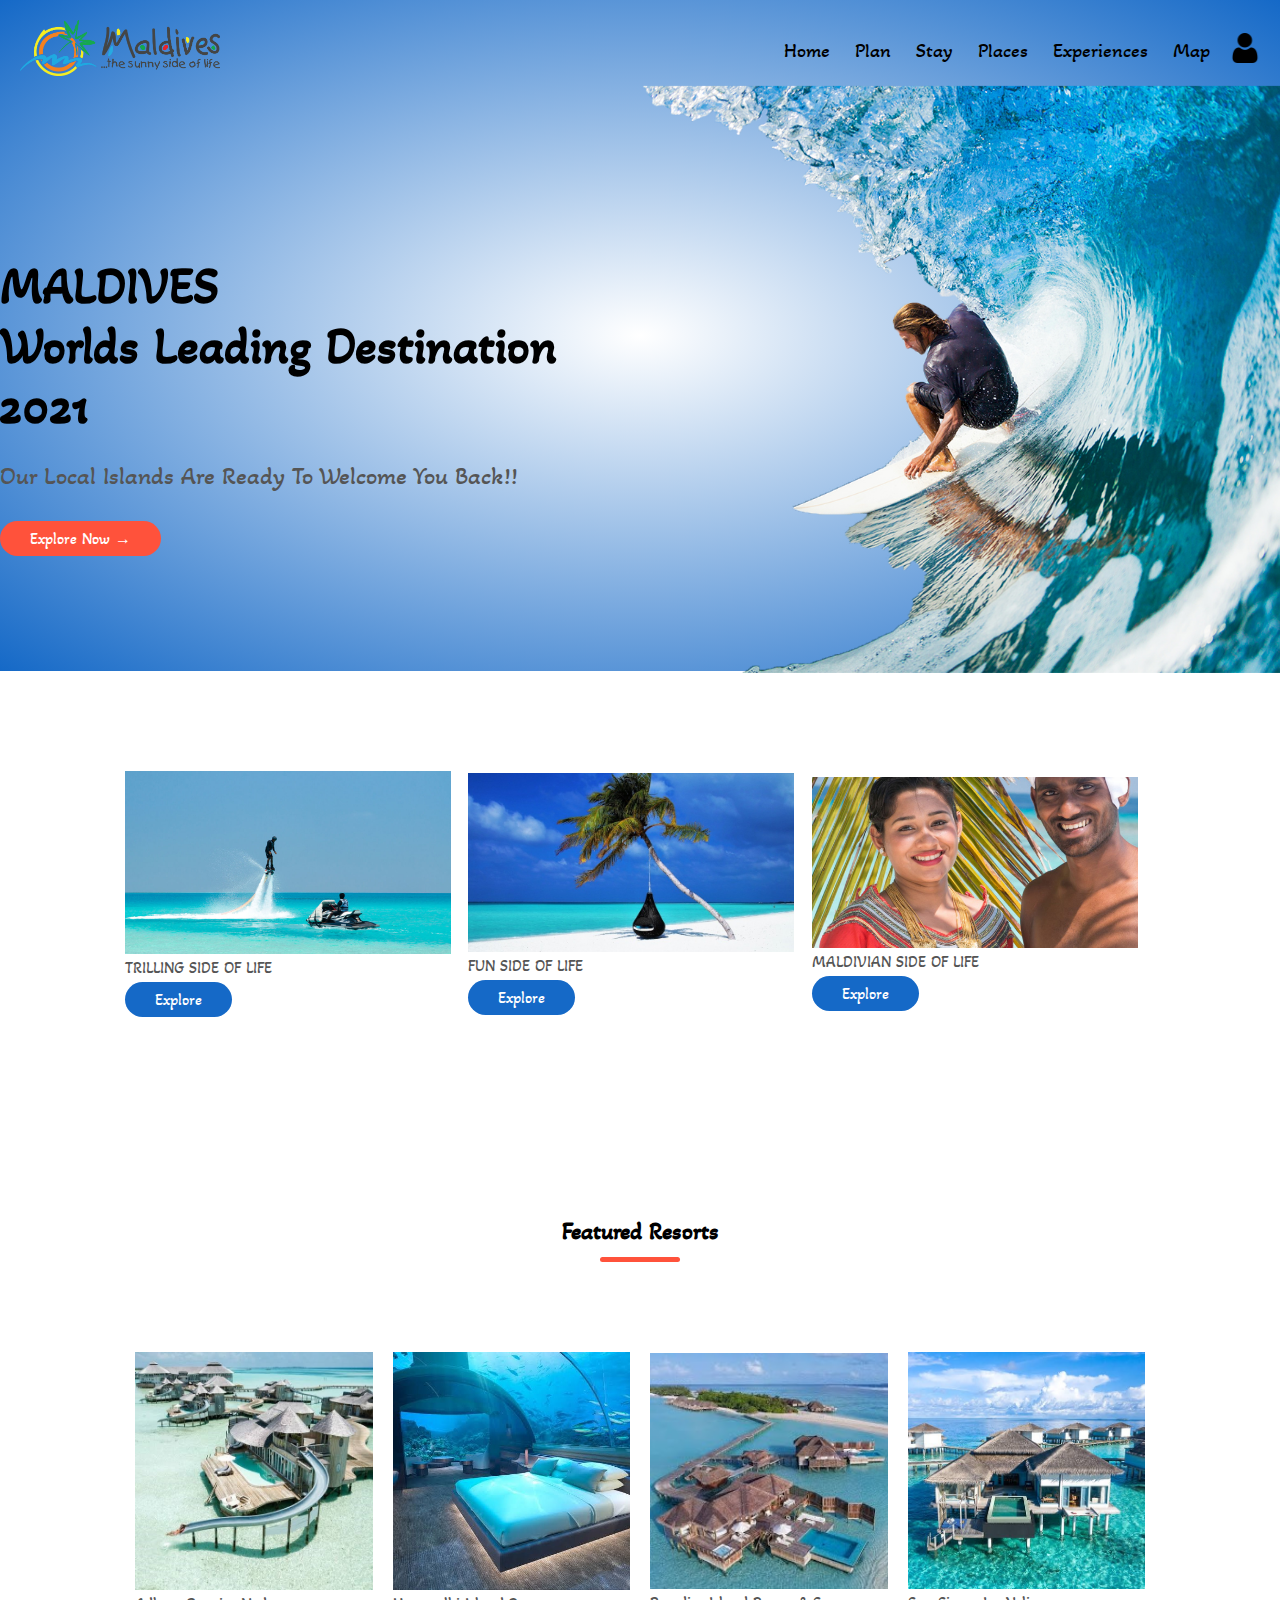
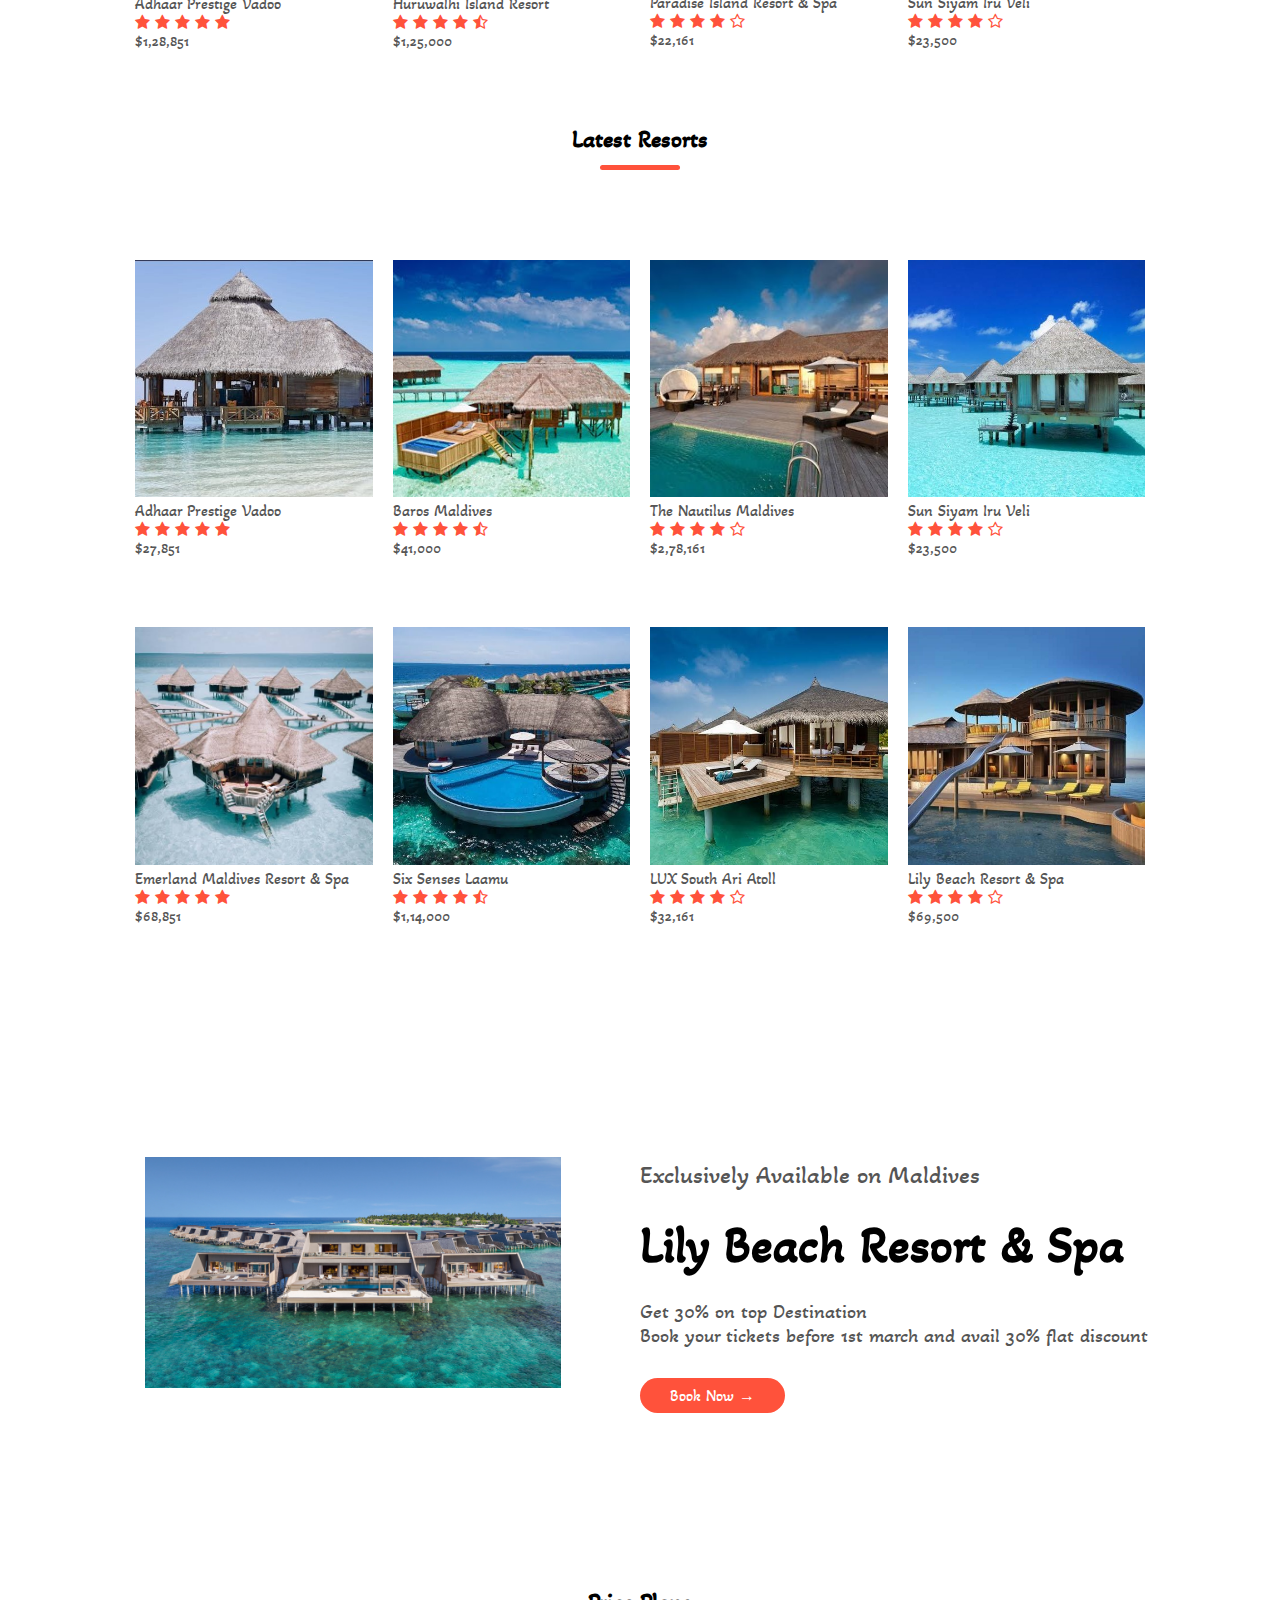
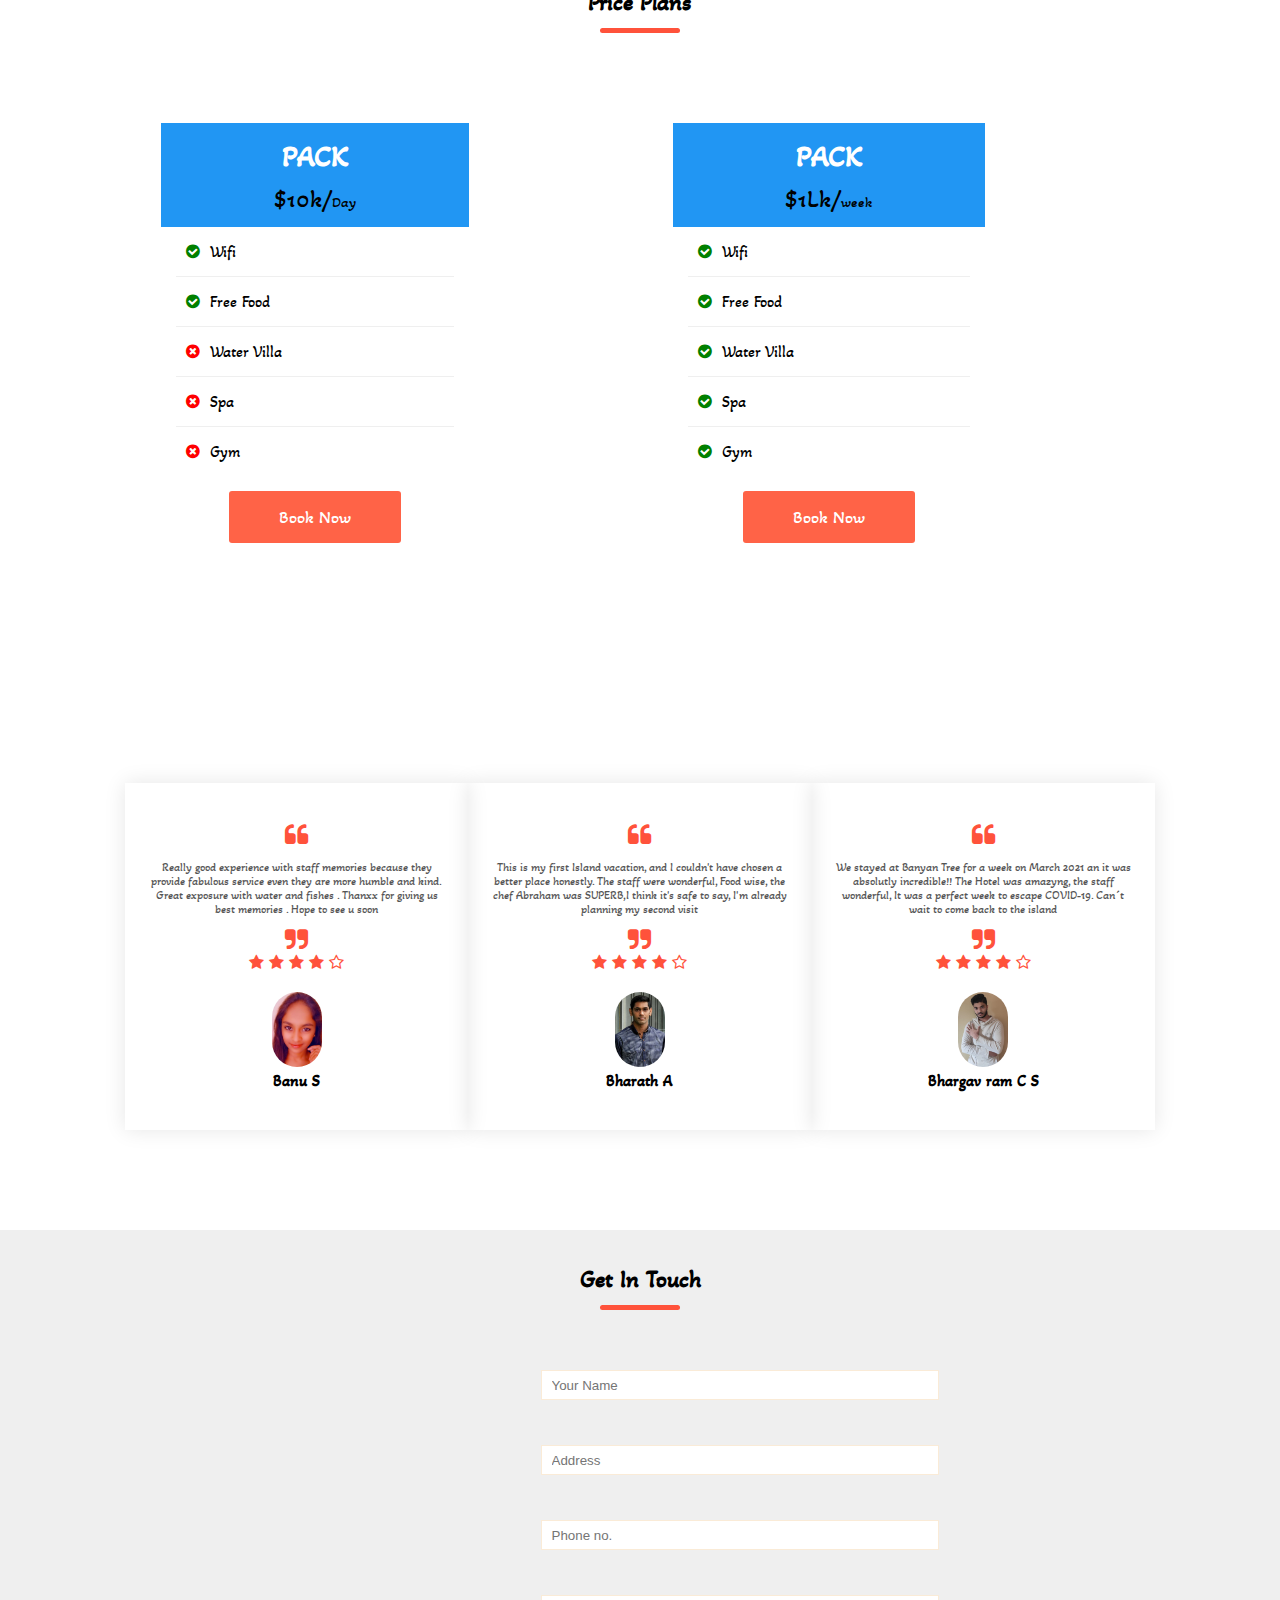
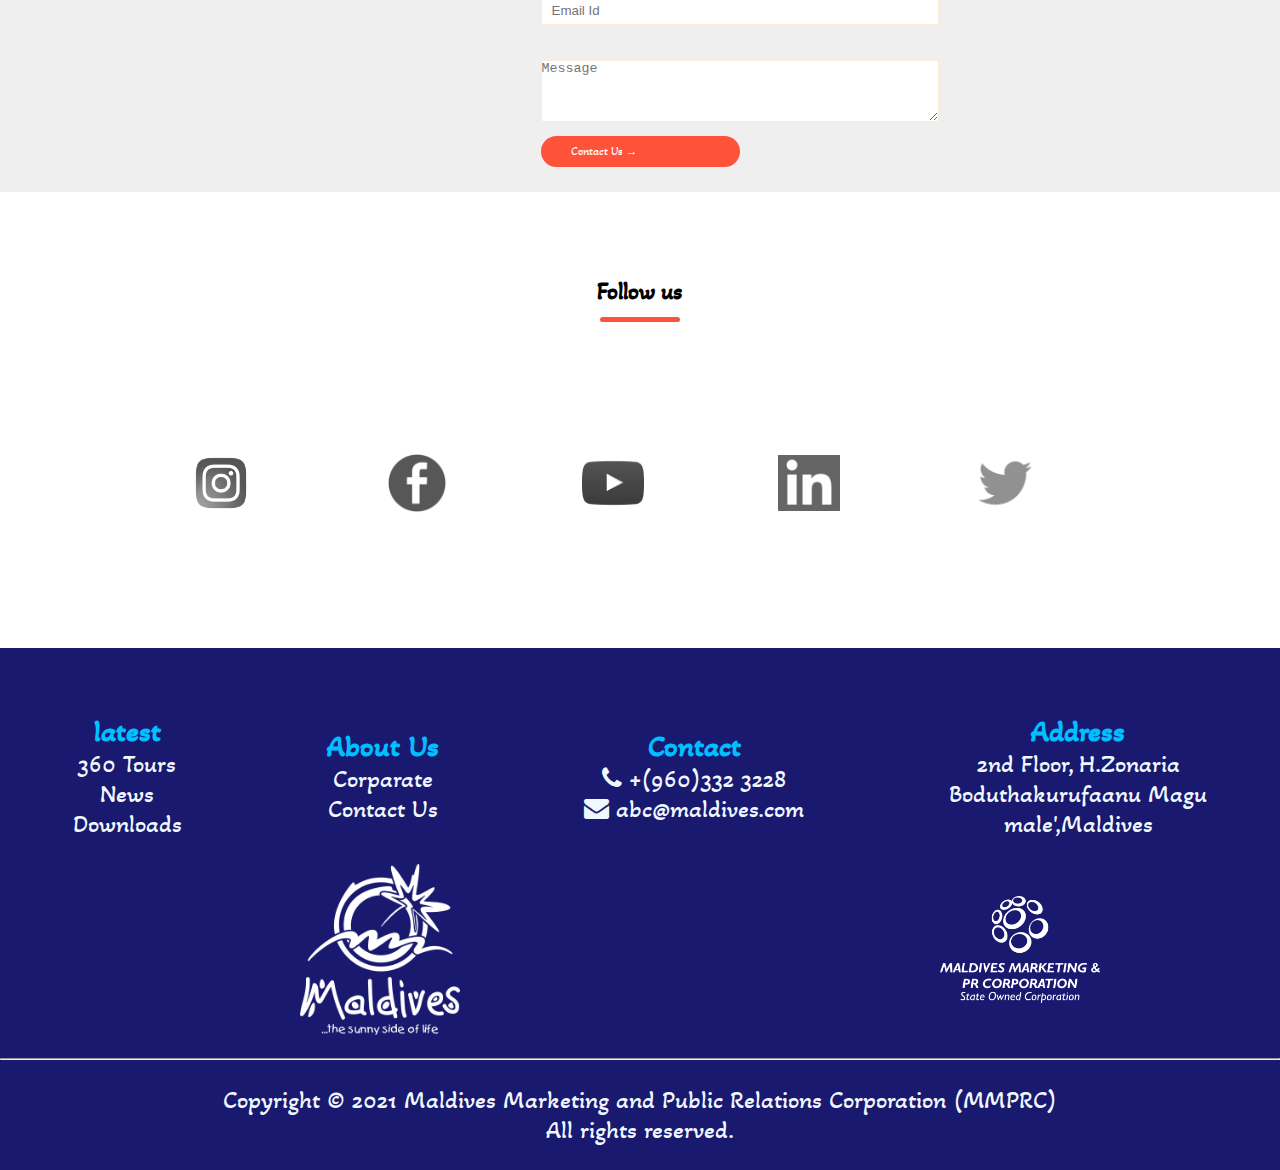
<file: Dynamic_website-main/index.html>
<!DOCTYPE html>
<html lang="en">

<head>
    <meta charset="UTF-8">
    <meta name="viewport" content="width=device-width, initial-scale=1.0">
    <title>Maldives | Web application Project</title>
    <link rel="stylesheet" href="style.css">
    <link rel="preconnect" href="https://fonts.gstatic.com">
    <link href="https://fonts.googleapis.com/css2?family=Akaya+Telivigala&display=swap" rel="stylesheet">
    <link rel="stylesheet" href="https://stackpath.bootstrapcdn.com/font-awesome/4.7.0/css/font-awesome.min.css">
</head>

<body>
    <div class="header">
       <div class="container">
        <div class="navbar">
            <div class="logo">
                    <img src="images/mm.png" width="200px">
                
            </div>
            <nav>
                <ul id="MenuItems">
                    <li><a href="#">Home</a></li>
                    <li><a href="plan.html">Plan</a></li>
                    <li><a href="#">Stay</a></li>
                    <li><a href="#">Places</a></li>
                    <li><a href="#">Experiences</a></li>
                    <li><a href="#">Map</a></li>
                </ul>
            </nav>
                <a href="acc.html"><img src="images/a.png" width="30px" height="30px"></a>
                <img src="images/me.png" class="menu-icon" onclick="menutoggle()">
            </div>
            <div class="row">
                <div class="col-2">
                    <h1>MALDIVES<br>Worlds Leading Destination 2021</h1>
                    <p>Our Local Islands Are Ready To Welcome You Back!!</p>
                    <a class="btn">Explore Now &#8594;</a>
                </div>
                <div class="col-2">
                    <img src="images/nn.png">
                </div>
            </div>
        </div>
    </div>


<!---------- Things do  --------->
    <div class="categories">
        <div class="small-container">
            <div class="row">
                <div class="col-3">
                    <img src="images/l3.jpg">
                    <h4>TRILLING SIDE OF LIFE</h4>
                    <a href="" class="btn">Explore</a>
                </div>
                <div class="col-3">
                    <img src="images/l41.jpg">
                    <h4>FUN SIDE OF LIFE</h4>
                    <a href="" class="btn">Explore</a>
                </div>
                <div class="col-3">
                    <img src="images/l1.jpg">
                    <h4> MALDIVIAN SIDE OF LIFE</h4>
                    <a href="" class="btn">Explore</a>
                </div>
            </div>
        </div>
    </div>
    
<!---------- featured resorts --------->
    <div class="small-container">
        <h2 class="title">Featured Resorts</h2>
        <div class="row">
            <div class="col-4">
                <a href="new1.html"><img src="images/n15.jpeg"></a>
                <h4>Adhaar Prestige Vadoo</h4>
                <div class="rating">
                    <i class="fa fa-star"></i>
                    <i class="fa fa-star"></i>
                    <i class="fa fa-star"></i>
                    <i class="fa fa-star"></i>
                    <i class="fa fa-star"></i>
                </div>
                <p>$1,28,851</p>
            </div>
            <div class="col-4">
                <a href="new.html"><img src="images/n8.jpeg"></a>
                <h4>Huruwalhi Island Resort</h4>
                <div class="rating">
                    <i class="fa fa-star"></i>
                    <i class="fa fa-star"></i>
                    <i class="fa fa-star"></i>
                    <i class="fa fa-star"></i>
                    <i class="fa fa-star-half-o"></i>
                </div>
                <p>$1,25,000</p>
            </div>
            <div class="col-4">
                <img src="images/n4.jpeg">
                <h4>Paradise Island Resort & Spa</h4>
                <div class="rating">
                    <i class="fa fa-star"></i>
                    <i class="fa fa-star"></i>
                    <i class="fa fa-star"></i>
                    <i class="fa fa-star"></i>
                    <i class="fa fa-star-o"></i>
                </div>
                <p>$22,161</p>
            </div>
            <div class="col-4">
                <img src="images/n9.jpeg">
                <h4>Sun Siyam Iru Veli</h4>
                <div class="rating">
                    <i class="fa fa-star"></i>
                    <i class="fa fa-star"></i>
                    <i class="fa fa-star"></i>
                    <i class="fa fa-star"></i>
                    <i class="fa fa-star-o"></i>
                </div>
                <p>$23,500</p>
            </div>
        </div>
        
        
        
        <h2 class="heading">Latest Resorts</h2>
        <div class="row">
            <div class="col-4">
                <img src="images/n1.jpeg">
                <h4>Adhaar Prestige Vadoo</h4>
                <div class="rating">
                    <i class="fa fa-star"></i>
                    <i class="fa fa-star"></i>
                    <i class="fa fa-star"></i>
                    <i class="fa fa-star"></i>
                    <i class="fa fa-star"></i>
                </div>
                <p>$27,851<p>
            </div>
            <div class="col-4">
                <img src="images/n3.jpeg">
                <h4>Baros Maldives</h4>
                <div class="rating">
                    <i class="fa fa-star"></i>
                    <i class="fa fa-star"></i>
                    <i class="fa fa-star"></i>
                    <i class="fa fa-star"></i>
                    <i class="fa fa-star-half-o"></i>
                </div>
                <p>$41,000</p>
            </div>
            <div class="col-4">
                <img src="images/n6.jpeg">
                <h4>The Nautilus Maldives</h4>
                <div class="rating">
                    <i class="fa fa-star"></i>
                    <i class="fa fa-star"></i>
                    <i class="fa fa-star"></i>
                    <i class="fa fa-star"></i>
                    <i class="fa fa-star-o"></i>
                </div>
                <p>$2,78,161</p>
            </div>
            <div class="col-4">
                <img src="images/n10.jpeg">
                <h4>Sun Siyam Iru Veli</h4>
                <div class="rating">
                    <i class="fa fa-star"></i>
                    <i class="fa fa-star"></i>
                    <i class="fa fa-star"></i>
                    <i class="fa fa-star"></i>
                    <i class="fa fa-star-o"></i>
                </div>
                <p>$23,500</p>
            </div>
        </div>
        <div class="row">
            <div class="col-4">
                <img src="images/n11.jpeg">
                <h4>Emerland Maldives Resort & Spa</h4>
                <div class="rating">
                    <i class="fa fa-star"></i>
                    <i class="fa fa-star"></i>
                    <i class="fa fa-star"></i>
                    <i class="fa fa-star"></i>
                    <i class="fa fa-star"></i>
                </div>
                <p>$68,851</p>
            </div>
            <div class="col-4">
                <img src="images/n12.jpeg">
                <h4>Six Senses Laamu</h4>
                <div class="rating">
                    <i class="fa fa-star"></i>
                    <i class="fa fa-star"></i>
                    <i class="fa fa-star"></i>
                    <i class="fa fa-star"></i>
                    <i class="fa fa-star-half-o"></i>
                </div>
                <p>$1,14,000</p>
            </div>
            <div class="col-4">
                <img src="images/n14.jpeg">
                <h4>LUX South Ari Atoll</h4>
                <div class="rating">
                    <i class="fa fa-star"></i>
                    <i class="fa fa-star"></i>
                    <i class="fa fa-star"></i>
                    <i class="fa fa-star"></i>
                    <i class="fa fa-star-o"></i>
                </div>
                <p>$32,161</p>
            </div>
            <div class="col-4">
                <img src="images/n26.jpg">
                <h4>Lily Beach Resort & Spa</h4>
                <div class="rating">
                    <i class="fa fa-star"></i>
                    <i class="fa fa-star"></i>
                    <i class="fa fa-star"></i>
                    <i class="fa fa-star"></i>
                    <i class="fa fa-star-o"></i>
                </div>
                <p>$69,500</p>
            </div>
        </div>
    </div>

    <!---------- offer --------->
    <div class="offer">
        <div class="small-container">
            <div class="row">
                <div class="col-2">
                    <img src="images/n22.jpg" class="offer-img">
                </div>
                <div class="col-2">
                    <p>Exclusively Available on Maldives</p>
                    <h1>Lily Beach Resort & Spa </h1>
                    <small>Get 30% on top Destination <br> Book your tickets before 1st march and avail 30% flat discount</small>
                    <a href="" class="btn">Book Now &#8594;</a>
                </div>
            </div>
        </div>
    </div>


    <!----------Price Plan---------->
    <div class="small-container">
        <h2 class="price">Price Plans</h2>
        <section id="price">
            <div class="row">
                <div class="col-md-3">
                    <div class="single-price">
                        <div class="price-head">
                            <h2>Pack</h2>
                            <p>$10k/<span>Day</span></p>
                        </div>
                        <div class="price-content">
                            <ul>
                                <li><i class="fa fa-check-circle"></i>Wifi</li>
                                <li><i class="fa fa-check-circle"></i>Free Food</li>
                                <li><i class="fa fa-times-circle"></i>Water Villa</li>
                                <li><i class="fa fa-times-circle"></i>Spa</li>
                                <li><i class="fa fa-times-circle"></i>Gym</li>
                            </ul>
                        </div>
                        <div class="price-button">
                            <a class="buy-btn" href='#'>Book Now</a>
                        </div>
                    </div>
                </div>
                <div class="col-md-3">
                    <div class="single-price">
                        <div class="price-head">
                            <h2>Pack</h2>
                            <p>$1Lk/<span>week</span></p>
                        </div>
                        <div class="price-content">
                            <ul>
                                <li><i class="fa fa-check-circle"></i>Wifi</li>
                                <li><i class="fa fa-check-circle"></i>Free Food</li>
                                <li><i class="fa fa-check-circle"></i>Water Villa</li>
                                <li><i class="fa fa-check-circle"></i>Spa</li>
                                <li><i class="fa fa-check-circle"></i>Gym</li>
                            </ul>
                        </div>
                        <div class="price-button">
                            <a class="buy-btn" href='#'>Book Now</a>
                        </div>
                    </div>
                </div>
            </div>
        </section>
    </div>

    <!----------Testimonials------------>
    <div class="testinomial">
        <div class="small-container">
            <div class="row">
                <div class="col-3">
                   <i class="fa fa-quote-left"></i>
                    <p>Really good experience with staff memories because they provide fabulous service even they are more humble and kind. Great exposure with water and fishes . Thanxx for giving us best memories . Hope to see u soon</p>
                    <i class="fa fa-quote-right"></i>
                    <div class="rating">
                        <i class="fa fa-star"></i>
                        <i class="fa fa-star"></i>
                        <i class="fa fa-star"></i>
                        <i class="fa fa-star"></i>
                        <i class="fa fa-star-o"></i>
                    </div>
                    <img src="images/w1.jpeg">
                    <h3>Banu S</h3>
                </div>
                    <div class="col-3">
                   <i class="fa fa-quote-left"></i>
                    <p>This is my first Island vacation, and I couldn't have chosen a better place honestly. The staff were wonderful, Food wise, the chef Abraham was SUPERB,I think it's safe to say, I'm already planning my second visit</p>
                    <i class="fa fa-quote-right"></i>
                    <div class="rating">
                        <i class="fa fa-star"></i>
                        <i class="fa fa-star"></i>
                        <i class="fa fa-star"></i>
                        <i class="fa fa-star"></i>
                        <i class="fa fa-star-o"></i>
                    </div>
                    <img src="images/w2.jpeg">
                    <h3>Bharath A</h3>
                </div>
                    <div class="col-3">
                   <i class="fa fa-quote-left"></i>
                    <p>We stayed at Banyan Tree for a week on March 2021 an it was absolutly incredible!! The Hotel was amazyng, the staff wonderful, It was a perfect week to escape COVID-19. Can´t wait to come back to the island</p>
                    <i class="fa fa-quote-right"></i>
                    <div class="rating">
                        <i class="fa fa-star"></i>
                        <i class="fa fa-star"></i>
                        <i class="fa fa-star"></i>
                        <i class="fa fa-star"></i>
                        <i class="fa fa-star-o"></i>
                    </div>
                    <img src="images/w3.jpeg">
                    <h3>Bhargav ram C S</h3>
                </div>
            </div> 
        </div>
    </div>
    
<!------- Get in touch ------->
<section id="contact">
    <div class="continer">
    <h2 class="new">Get In Touch</h2>
    <div class="row">
        <div class="col-md-6">
        <form class="contact-form">
            <div class="form-group">
                <input type="text" class="form-control" placeholder="Your Name">
            </div>
             <div class="form-group">
                <input type="text" class="form-control" placeholder="Address">
            </div>
             <div class="form-group">
                <input type="number" class="form-control" placeholder="Phone no.">
            </div>
            <div class="form-group">
                <input type="email" class="form-control" placeholder="Email Id">
            </div>
             <div class="form-group">
                <textarea class="form-control" rows="4" placeholder="Message"></textarea>
            </div>
            <a href="" class="btn">Contact Us &#8594;</a>
            </form> 
        </div>
    </div>
    </div>
</section>

<!-----------Follow us on--------->
<div class="small-container">
        <h2 class="price">Follow us</h2>
<div class="Followon">
    <div class="small-container">
        <div class="row">
            <div class="col-5">
                <img src="images/i.png">
            </div>
            <div class="col-5">
                <img src="images/f.png">
            </div>
            <div class="col-5">
                <img src="images/y1.jpeg">
            </div>
            <div class="col-5">
                <img src="images/l.png">
            </div>
            <div class="col-5">
                <img src="images/t.png">
            </div>
        </div>
    </div>
</div>
</div>
<!--------- footer--------->
<div class="footer">
    <div class="container">
        <div class="row">
            <div class="footer-col-1">
                <h3>latest</h3>
                <p>360 Tours<br>News<br>Downloads</p>
            </div>
            <div class="footer-col-2">
                <h3>About Us</h3>
                <p>Corparate<br>Contact Us</p>
            </div>
            <div class="footer-col-3">
                <h3>Contact</h3>
                <p><i class="fa fa-phone" aria-hidden="true"></i> +(960)332 3228<br><i class="fa fa-envelope" aria-hidden="true"></i>        abc@maldives.com</p>
            </div>
            <div class="footer-col-4">
                <h3>Address</h3>
                <p>2nd Floor, H.Zonaria <br> Boduthakurufaanu Magu <br> male',Maldives</p>
            </div>
            <div class="row">
                <div class="col-2">
                    <img src="images/f1.png">
                </div>
                 <div class="col-2">
                    <img src="images/f2.png">
                </div>
            </div>
        </div>
        <hr>
        <p class="copywright">Copyright © 2021 Maldives Marketing and Public Relations Corporation (MMPRC) <br> All rights reserved.</p>
    </div>
</div>

<!---------js for toggle menu------>
<script>
    var MenuItems = document.getElementById("MenuItems");
    
    MenuItems.style.maxHeight = "0px";
        
        function menutoggle(){
            if(MenuItems.style.maxHeight == "0px")
                {
                    MenuItems.style.maxHeight = "200px";
                }
            else
                {
                    MenuItems.style.maxHeight = "0px";
                }
        }
    
</script>
</body>
</html>
</file>
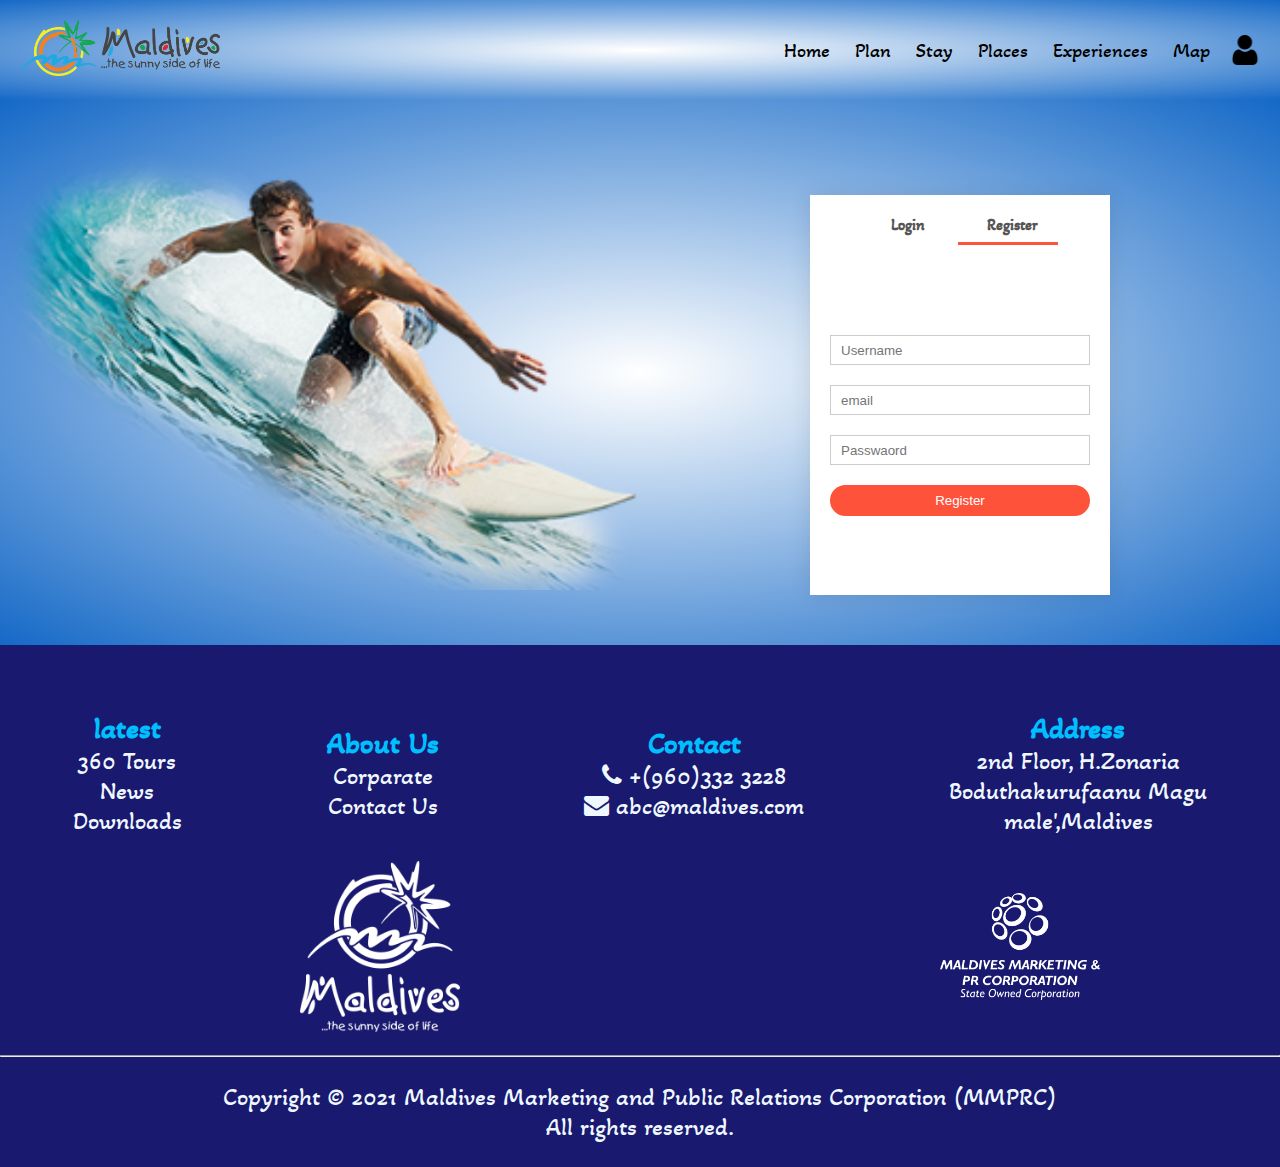
<file: Dynamic_website-main/acc.html>
<!DOCTYPE html>
<html lang="en">

<head>
    <meta charset="UTF-8">
    <meta name="viewport" content="width=device-width, initial-scale=1.0">
    <title>Maldives | Web application Project</title>
    <link rel="stylesheet" href="style.css">
    <link rel="preconnect" href="https://fonts.gstatic.com">
    <link href="https://fonts.googleapis.com/css2?family=Akaya+Telivigala&display=swap" rel="stylesheet">
    <link rel="stylesheet" href="https://stackpath.bootstrapcdn.com/font-awesome/4.7.0/css/font-awesome.min.css">
</head>

<body>
      <div class="header">
       <div class="container">
        <div class="navbar">
            <div class="logo">
                    <img src="images/mm.png" width="200px">
                
            </div>
            <nav>
                <ul id="MenuItems">
                    <li><a href="index.html">Home</a></li>
                    <li><a href="plan.html">Plan</a></li>
                    <li><a href="#">Stay</a></li>
                    <li><a href="#">Places</a></li>
                    <li><a href="#">Experiences</a></li>
                    <li><a href="#">Map</a></li>
                </ul>
            </nav>
                <img src="images/a.png" width="30px" height="30px">
                <img src="images/me.png" class="menu-icon" onclick="menutoggle()">
            </div>
        </div>
    </div>

<!--------- account-page --------->
<div class="account-page">
    <div class="container">
        <div class="row">
            <div class="col-2">
                <img src="images/n.png" width="100%">
            </div>
            
               <div class="col-2">
                <div class="form-container">
                    <div class="form-btn">
                        <span onclick="login()">Login</span>
                        <span onclick="register()">Register</span>
                        <hr id="Indicator">
                    </div>
                    
                    <form id="LoginForm">
                        <input type="text" placeholder="Username">
                        <input type="Password" placeholder="Passwaord">
                        <button type="submit" class="btn">Login</button>
                        <a href="index.html">Forgot Password</a>
                    </form>
                    
                    <form id="RegForm">
                        <input type="text" placeholder="Username">
                        <input type="email" placeholder="email">
                        <input type="Password" placeholder="Passwaord">
                        <button type="submit" class="btn">Register</button>
                    </form>
                </div>
            </div>
        </div>
    </div>
</div>




<!--------- footer--------->
<div class="footer">
    <div class="container">
        <div class="row">
            <div class="footer-col-1">
                <h3>latest</h3>
                <p>360 Tours<br>News<br>Downloads</p>
            </div>
            <div class="footer-col-2">
                <h3>About Us</h3>
                <p>Corparate<br>Contact Us</p>
            </div>
            <div class="footer-col-3">
                <h3>Contact</h3>
                <p><i class="fa fa-phone" aria-hidden="true"></i> +(960)332 3228<br><i class="fa fa-envelope" aria-hidden="true"></i>        abc@maldives.com</p>
            </div>
            <div class="footer-col-4">
                <h3>Address</h3>
                <p>2nd Floor, H.Zonaria <br> Boduthakurufaanu Magu <br> male',Maldives</p>
            </div>
            <div class="row">
                <div class="col-2">
                    <img src="images/f1.png">
                </div>
                 <div class="col-2">
                    <img src="images/f2.png">
                </div>
            </div>
        </div>
        <hr>
        <p class="copywright">Copyright © 2021 Maldives Marketing and Public Relations Corporation (MMPRC) <br> All rights reserved.</p>
    </div>
</div>

<!---------js for toggle menu------>
<script>
    var MenuItems = document.getElementById("MenuItems");
    
    MenuItems.style.maxHeight = "0px";
        
        function menutoggle(){
            if(MenuItems.style.maxHeight == "0px")
                {
                    MenuItems.style.maxHeight = "200px";
                }
            else
                {
                    MenuItems.style.maxHeight = "0px";
                }
        }
    
</script>

<!---------js for toggle form------>
<script>
    
    var LoginForm = document.getElementById("LoginForm");
    var RegForm = document.getElementById("RegForm");
    var Indicator = document.getElementById("Indicator");
    
            function register(){
                
                RegForm.style.transform = "translateX(0px)";
                LoginForm.style.transform = "translateX(0px)";
                Indicator.style.transform = "translateX(100px)";
            }
    
            function login(){
                
                RegForm.style.transform = "translateX(300px)";
                LoginForm.style.transform = "translateX(300px)";
                Indicator.style.transform = "translateX(0px)";
            }
    
    
    
    </script>



</body>
</html>
</file>
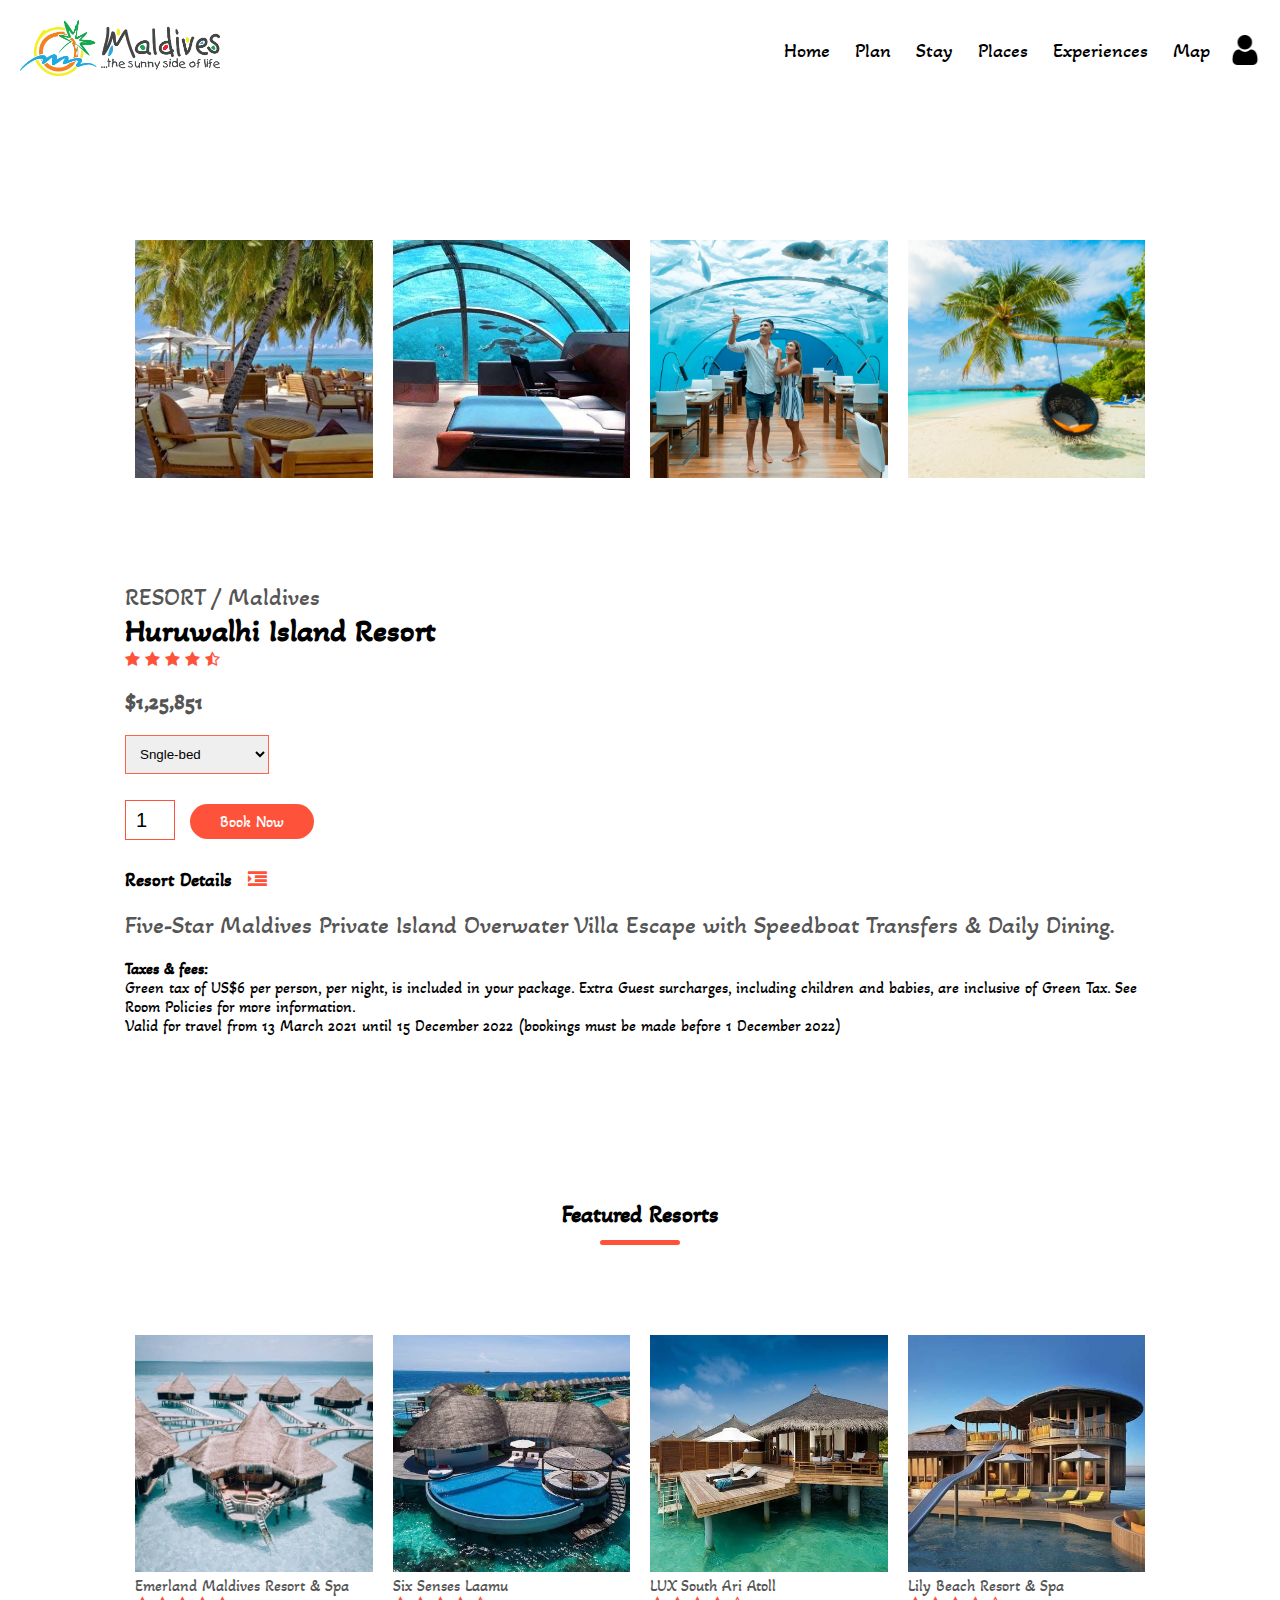
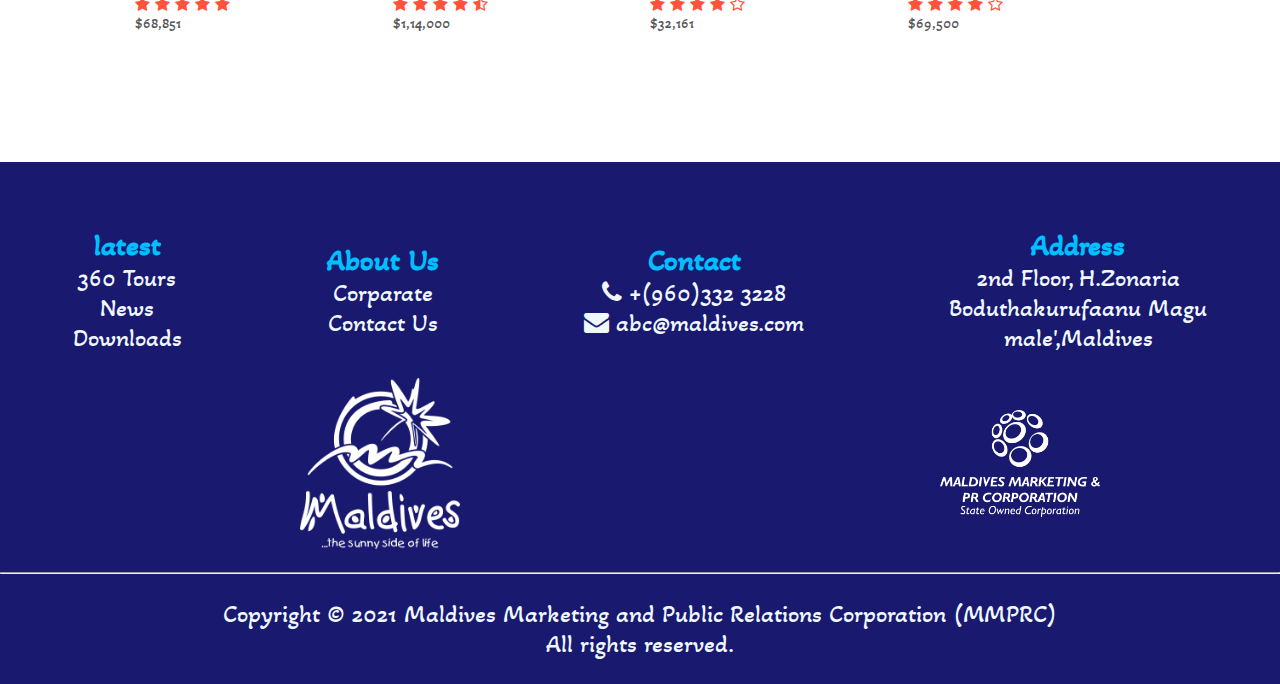
<file: Dynamic_website-main/new.html>
<!DOCTYPE html>
<html lang="en">

<head>
    <meta charset="UTF-8">
    <meta name="viewport" content="width=device-width, initial-scale=1.0">
    <title>Maldives | Web application Project</title>
    <link rel="stylesheet" href="style.css">
    <link rel="preconnect" href="https://fonts.gstatic.com">
    <link href="https://fonts.googleapis.com/css2?family=Akaya+Telivigala&display=swap" rel="stylesheet">
    <link rel="stylesheet" href="https://stackpath.bootstrapcdn.com/font-awesome/4.7.0/css/font-awesome.min.css">
</head>

<body>
       <div class="container">
        <div class="navbar">
            <div class="logo">
                    <img src="images/mm.png" width="200px">
                
            </div>
            <nav>
                <ul id="MenuItems">
                    <li><a href="index.html">Home</a></li>
                    <li><a href="plan.html">Plan</a></li>
                    <li><a href="#">Stay</a></li>
                    <li><a href="#">Places</a></li>
                    <li><a href="#">Experiences</a></li>
                    <li><a href="#">Map</a></li>
                </ul>
            </nav>
                <img src="images/a.png" width="30px" height="30px">
                <img src="images/me.png" class="menu-icon" onclick="menutoggle()">
            </div>
        </div>

 <!-----------Single product page--------->
  <div class="small-container single-product">
      <div class="row">
         <div class="col-4">
                <img src="images/n5.jpeg">
            </div>
            <div class="col-4">
                <img src="images/n13.jpeg">
            </div>
            <div class="col-4">
                <img src="images/n16.jpg">
            </div>
            <div class="col-4">
                <img src="images/h1.jpg">
            </div>
              
        </div>
          <div class="col-2"></div>
          <p>RESORT / Maldives</p>
          <h1>Huruwalhi Island Resort</h1>
          <div class="rating">
                    <i class="fa fa-star"></i>
                    <i class="fa fa-star"></i>
                    <i class="fa fa-star"></i>
                    <i class="fa fa-star"></i>
                    <i class="fa fa-star-half-o"></i>
                </div>
          <h4>$1,25,851</h4>
          <select>
              <option>Sngle-bed</option>
              <option>Double-bed</option>
              <option>Mini suit</option>
              <option>Suit</option>
              <option>President suit</option>
              <option>Connecting room</option>
          </select>
          <input type="number" value="1">
          <a href="" class="btn">Book Now</a>
          <h3>Resort Details <i class="fa fa-indent"></i></h3>
          <br>
          <p>Five-Star Maldives Private Island Overwater Villa Escape with Speedboat Transfers & Daily Dining.</p> <br> <strong>Taxes & fees:</strong>
          <br>
          Green tax of US$6 per person, per night, is included in your package. Extra Guest surcharges, including children and babies, are inclusive of Green Tax. See Room Policies for more information.
          <br>
          Valid for travel from 13 March 2021 until 15 December 2022 (bookings must be made before 1 December 2022)
      </div>
      
      
     <div class="small-container">
       <h2 class="title">Featured Resorts</h2>
        <div class="row">
            <div class="col-4">
                <img src="images/n11.jpeg">
                <h4>Emerland Maldives Resort & Spa</h4>
                <div class="rating">
                    <i class="fa fa-star"></i>
                    <i class="fa fa-star"></i>
                    <i class="fa fa-star"></i>
                    <i class="fa fa-star"></i>
                    <i class="fa fa-star"></i>
                </div>
                <p>$68,851</p>
            </div>
            <div class="col-4">
                <img src="images/n12.jpeg">
                <h4>Six Senses Laamu</h4>
                <div class="rating">
                    <i class="fa fa-star"></i>
                    <i class="fa fa-star"></i>
                    <i class="fa fa-star"></i>
                    <i class="fa fa-star"></i>
                    <i class="fa fa-star-half-o"></i>
                </div>
                <p>$1,14,000</p>
            </div>
            <div class="col-4">
                <img src="images/n14.jpeg">
                <h4>LUX South Ari Atoll</h4>
                <div class="rating">
                    <i class="fa fa-star"></i>
                    <i class="fa fa-star"></i>
                    <i class="fa fa-star"></i>
                    <i class="fa fa-star"></i>
                    <i class="fa fa-star-o"></i>
                </div>
                <p>$32,161</p>
            </div>
            <div class="col-4">
                <img src="images/n26.jpg">
                <h4>Lily Beach Resort & Spa</h4>
                <div class="rating">
                    <i class="fa fa-star"></i>
                    <i class="fa fa-star"></i>
                    <i class="fa fa-star"></i>
                    <i class="fa fa-star"></i>
                    <i class="fa fa-star-o"></i>
                </div>
                <p>$69,500</p>
            </div>
        </div>
    </div>
    
<!--------- footer--------->
<div class="footer">
    <div class="container">
        <div class="row">
            <div class="footer-col-1">
                <h3>latest</h3>
                <p>360 Tours<br>News<br>Downloads</p>
            </div>
            <div class="footer-col-2">
                <h3>About Us</h3>
                <p>Corparate<br>Contact Us</p>
            </div>
            <div class="footer-col-3">
                <h3>Contact</h3>
                <p><i class="fa fa-phone" aria-hidden="true"></i> +(960)332 3228<br><i class="fa fa-envelope" aria-hidden="true"></i>        abc@maldives.com</p>
            </div>
            <div class="footer-col-4">
                <h3>Address</h3>
                <p>2nd Floor, H.Zonaria <br> Boduthakurufaanu Magu <br> male',Maldives</p>
            </div>
            <div class="row">
                <div class="col-2">
                    <img src="images/f1.png">
                </div>
                 <div class="col-2">
                    <img src="images/f2.png">
                </div>
            </div>
        </div>
        <hr>
        <p class="copywright">Copyright © 2021 Maldives Marketing and Public Relations Corporation (MMPRC) <br> All rights reserved.</p>
    </div>
</div>

<!---------js for toggle menu------>
<script>
    var MenuItems = document.getElementById("MenuItems");
    
    MenuItems.style.maxHeight = "0px";
        
        function menutoggle(){
            if(MenuItems.style.maxHeight == "0px")
                {
                    MenuItems.style.maxHeight = "200px";
                }
            else
                {
                    MenuItems.style.maxHeight = "0px";
                }
        }
    
</script>



</body>
</html>
</file>
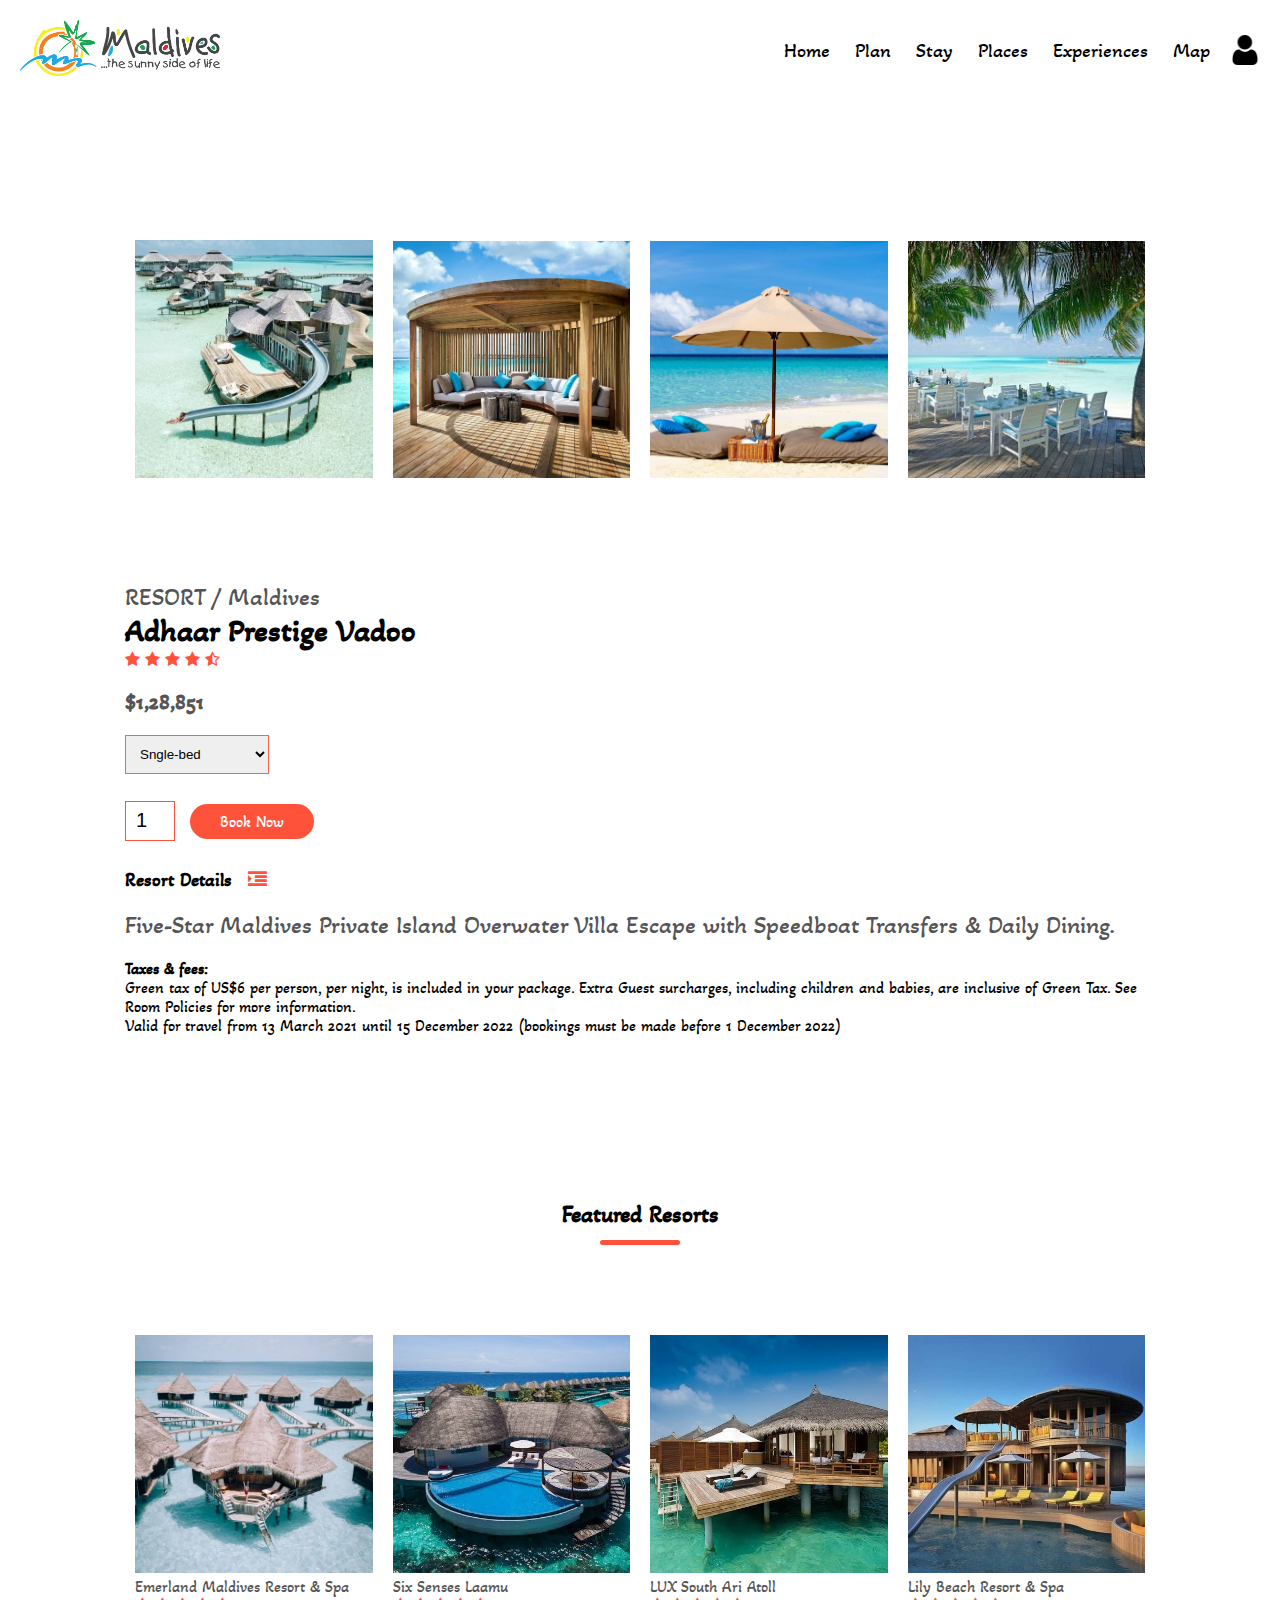
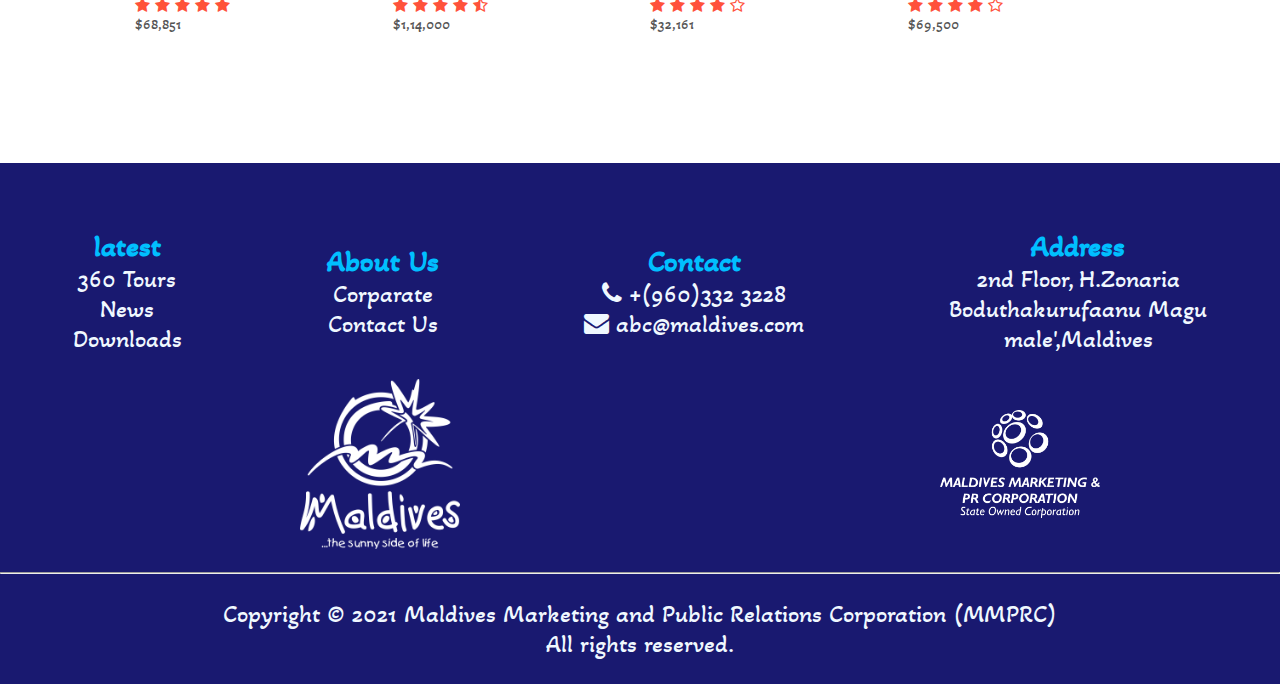
<file: Dynamic_website-main/new1.html>
<!DOCTYPE html>
<html lang="en">

<head>
    <meta charset="UTF-8">
    <meta name="viewport" content="width=device-width, initial-scale=1.0">
    <title>Maldives | Web application Project</title>
    <link rel="stylesheet" href="style.css">
    <link rel="preconnect" href="https://fonts.gstatic.com">
    <link href="https://fonts.googleapis.com/css2?family=Akaya+Telivigala&display=swap" rel="stylesheet">
    <link rel="stylesheet" href="https://stackpath.bootstrapcdn.com/font-awesome/4.7.0/css/font-awesome.min.css">
</head>

<body>
       <div class="container">
        <div class="navbar">
            <div class="logo">
                    <img src="images/mm.png" width="200px">
                
            </div>
            <nav>
                <ul id="MenuItems">
                    <li><a href="index.html">Home</a></li>
                    <li><a href="plan.html">Plan</a></li>
                    <li><a href="#">Stay</a></li>
                    <li><a href="#">Places</a></li>
                    <li><a href="#">Experiences</a></li>
                    <li><a href="#">Map</a></li>
                </ul>
            </nav>
                <img src="images/a.png" width="30px" height="30px">
                <img src="images/me.png" class="menu-icon" onclick="menutoggle()">
            </div>
        </div>

 <!-----------Single product page--------->
  <div class="small-container single-product">
      <div class="row">
         <div class="col-4">
                <img src="images/n15.jpeg">
            </div>
            <div class="col-4">
                <img src="images/1.jpg">
            </div>
            <div class="col-4">
                <img src="images/20.jpg">
            </div>
            <div class="col-4">
                <img src="images/n2.jpeg">
            </div>
              
        </div>
          <div class="col-2"></div>
          <p>RESORT / Maldives</p>
          <h1>Adhaar Prestige Vadoo</h1>
           <div class="rating">
                    <i class="fa fa-star"></i>
                    <i class="fa fa-star"></i>
                    <i class="fa fa-star"></i>
                    <i class="fa fa-star"></i>
                    <i class="fa fa-star-half-o"></i>
                </div>
          <h4>$1,28,851</h4>
          <select>
              <option>Sngle-bed</option>
              <option>Double-bed</option>
              <option>Mini suit</option>
              <option>Suit</option>
              <option>President suit</option>
              <option>Connecting room</option>
          </select>
          <input type="number" value="1">
          <a href="" class="btn">Book Now</a>
          <h3>Resort Details <i class="fa fa-indent"></i></h3>
          <br>
          <p>Five-Star Maldives Private Island Overwater Villa Escape with Speedboat Transfers & Daily Dining.</p> <br> <strong>Taxes & fees:</strong>
          <br>
          Green tax of US$6 per person, per night, is included in your package. Extra Guest surcharges, including children and babies, are inclusive of Green Tax. See Room Policies for more information.
          <br>
          Valid for travel from 13 March 2021 until 15 December 2022 (bookings must be made before 1 December 2022)
      </div>
      
      
     <div class="small-container">
       <h2 class="title">Featured Resorts</h2>
        <div class="row">
            <div class="col-4">
                <img src="images/n11.jpeg">
                <h4>Emerland Maldives Resort & Spa</h4>
                <div class="rating">
                    <i class="fa fa-star"></i>
                    <i class="fa fa-star"></i>
                    <i class="fa fa-star"></i>
                    <i class="fa fa-star"></i>
                    <i class="fa fa-star"></i>
                </div>
                <p>$68,851</p>
            </div>
            <div class="col-4">
                <img src="images/n12.jpeg">
                <h4>Six Senses Laamu</h4>
                <div class="rating">
                    <i class="fa fa-star"></i>
                    <i class="fa fa-star"></i>
                    <i class="fa fa-star"></i>
                    <i class="fa fa-star"></i>
                    <i class="fa fa-star-half-o"></i>
                </div>
                <p>$1,14,000</p>
            </div>
            <div class="col-4">
                <img src="images/n14.jpeg">
                <h4>LUX South Ari Atoll</h4>
                <div class="rating">
                    <i class="fa fa-star"></i>
                    <i class="fa fa-star"></i>
                    <i class="fa fa-star"></i>
                    <i class="fa fa-star"></i>
                    <i class="fa fa-star-o"></i>
                </div>
                <p>$32,161</p>
            </div>
            <div class="col-4">
                <img src="images/n26.jpg">
                <h4>Lily Beach Resort & Spa</h4>
                <div class="rating">
                    <i class="fa fa-star"></i>
                    <i class="fa fa-star"></i>
                    <i class="fa fa-star"></i>
                    <i class="fa fa-star"></i>
                    <i class="fa fa-star-o"></i>
                </div>
                <p>$69,500</p>
            </div>
        </div>
    </div>
    
<!--------- footer--------->
<div class="footer">
    <div class="container">
        <div class="row">
            <div class="footer-col-1">
                <h3>latest</h3>
                <p>360 Tours<br>News<br>Downloads</p>
            </div>
            <div class="footer-col-2">
                <h3>About Us</h3>
                <p>Corparate<br>Contact Us</p>
            </div>
            <div class="footer-col-3">
                <h3>Contact</h3>
                <p><i class="fa fa-phone" aria-hidden="true"></i> +(960)332 3228<br><i class="fa fa-envelope" aria-hidden="true"></i>        abc@maldives.com</p>
            </div>
            <div class="footer-col-4">
                <h3>Address</h3>
                <p>2nd Floor, H.Zonaria <br> Boduthakurufaanu Magu <br> male',Maldives</p>
            </div>
            <div class="row">
                <div class="col-2">
                    <img src="images/f1.png">
                </div>
                 <div class="col-2">
                    <img src="images/f2.png">
                </div>
            </div>
        </div>
        <hr>
        <p class="copywright">Copyright © 2021 Maldives Marketing and Public Relations Corporation (MMPRC) <br> All rights reserved.</p>
    </div>
</div>

<!---------js for toggle menu------>
<script>
    var MenuItems = document.getElementById("MenuItems");
    
    MenuItems.style.maxHeight = "0px";
        
        function menutoggle(){
            if(MenuItems.style.maxHeight == "0px")
                {
                    MenuItems.style.maxHeight = "200px";
                }
            else
                {
                    MenuItems.style.maxHeight = "0px";
                }
        }
    
</script>


</body>
</html>
</file>
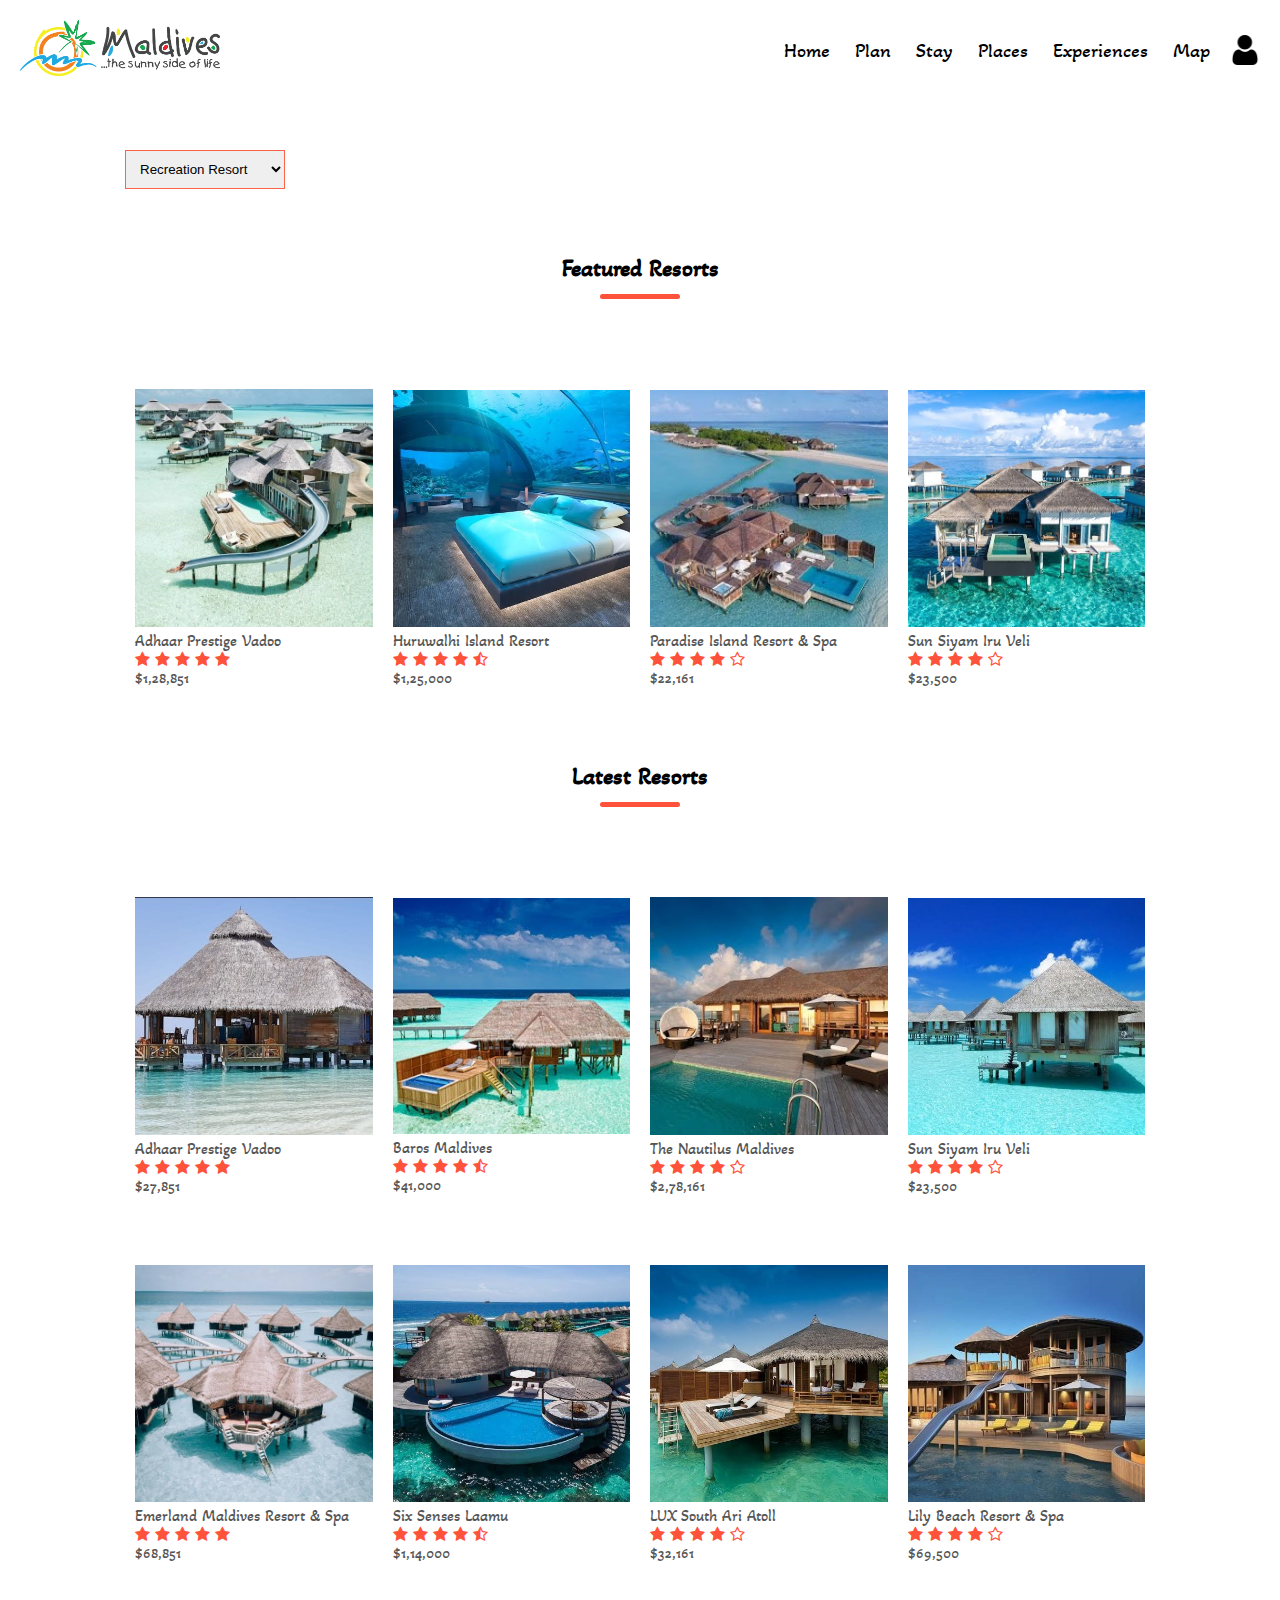
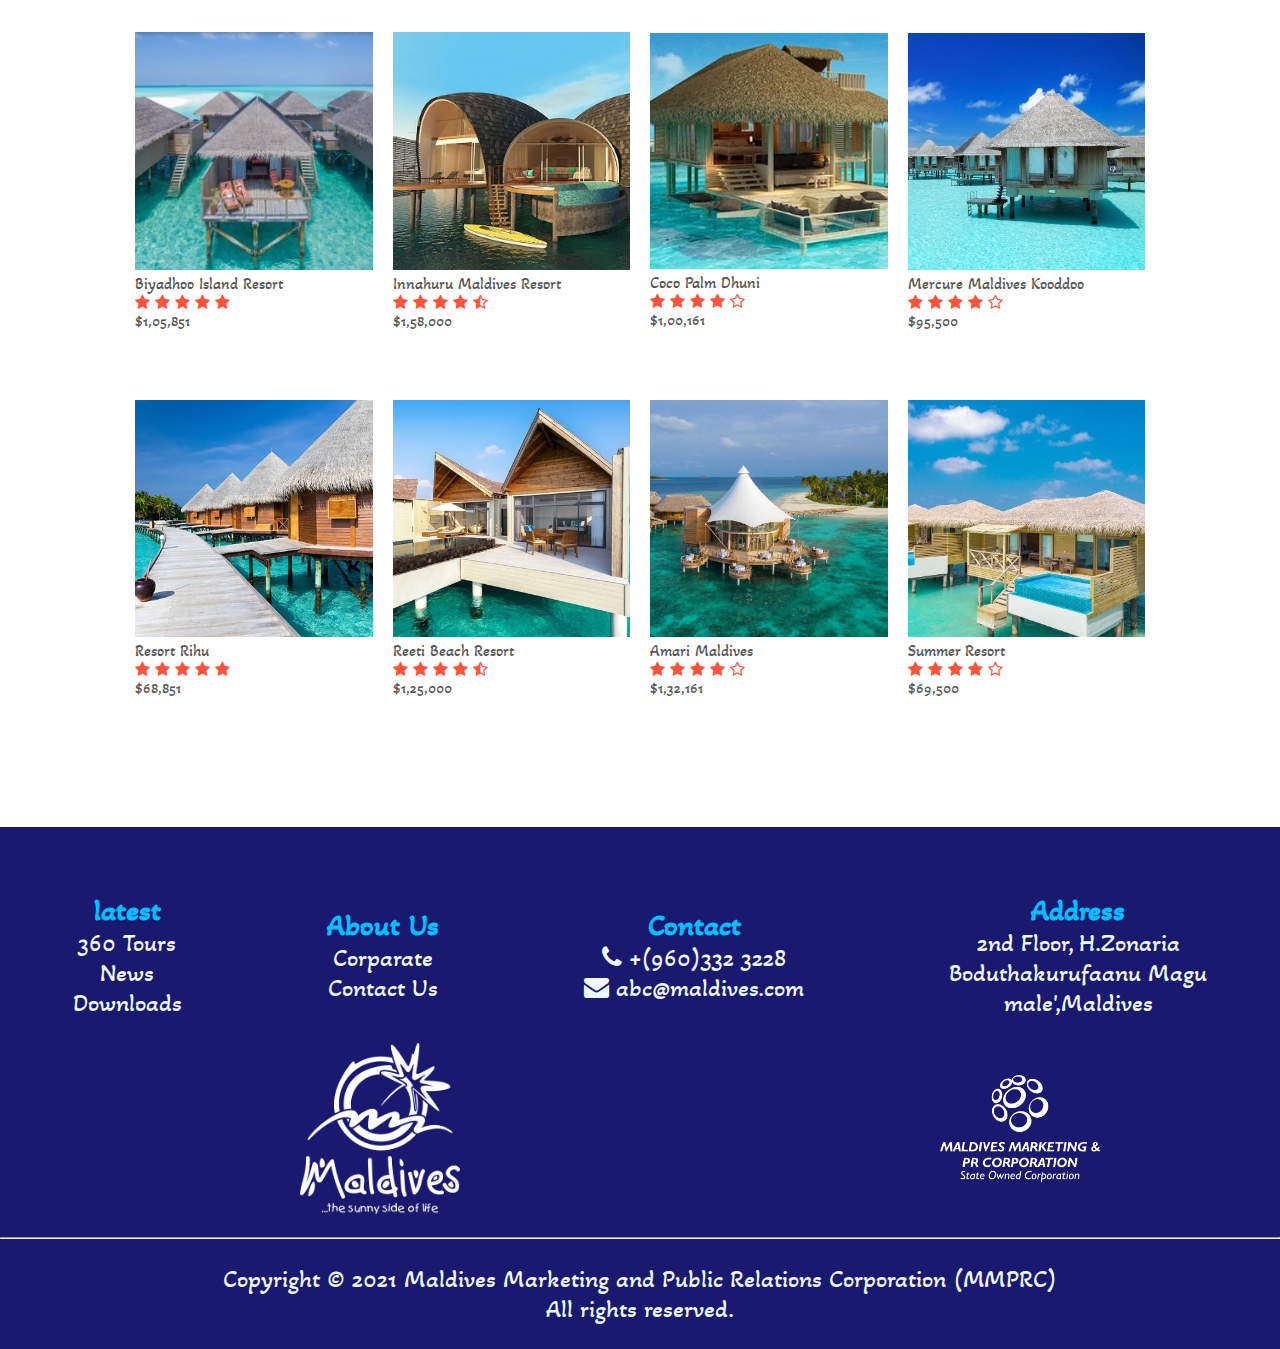
<file: Dynamic_website-main/plan.html>
<!DOCTYPE html>
<html lang="en">

<head>
    <meta charset="UTF-8">
    <meta name="viewport" content="width=device-width, initial-scale=1.0">
    <title>Maldives | Web application Project</title>
    <link rel="stylesheet" href="style.css">
    <link rel="preconnect" href="https://fonts.gstatic.com">
    <link href="https://fonts.googleapis.com/css2?family=Akaya+Telivigala&display=swap" rel="stylesheet">
    <link rel="stylesheet" href="https://stackpath.bootstrapcdn.com/font-awesome/4.7.0/css/font-awesome.min.css">
</head>

<body>
       <div class="container">
        <div class="navbar">
            <div class="logo">
                    <img src="images/mm.png" width="200px">
                
            </div>
            <nav>
                <ul id="MenuItems">
                    <li><a href="index.html">Home</a></li>
                    <li><a href="plan.html">Plan</a></li>
                    <li><a href="#">Stay</a></li>
                    <li><a href="#">Places</a></li>
                    <li><a href="#">Experiences</a></li>
                    <li><a href="#">Map</a></li>
                </ul>
            </nav>
                <img src="images/a.png" width="30px" height="30px">
                <img src="images/me.png" class="menu-icon" onclick="menutoggle()">
            </div>
        </div>
    <!---------- featured resorts --------->
    <div class="small-container">
        <select>
              <option>Recreation Resort</option>
              <option>Destination Resort</option>
              <option>Historic Resort</option>
              <option>Adults Only Resorts</option>
              <option>Forest Resorts</option>
              <option>Family Resorts</option>
          </select>
        <h2 class="title">Featured Resorts</h2>
        <div class="row">
            <div class="col-4">
                <a href="new1.html"><img src="images/n15.jpeg"></a>
                <h4>Adhaar Prestige Vadoo</h4>
                <div class="rating">
                    <i class="fa fa-star"></i>
                    <i class="fa fa-star"></i>
                    <i class="fa fa-star"></i>
                    <i class="fa fa-star"></i>
                    <i class="fa fa-star"></i>
                </div>
                <p>$1,28,851</p>
            </div>
            <div class="col-4">
                <a href="new.html"><img src="images/n8.jpeg"></a>
                <h4>Huruwalhi Island Resort</h4>
                <div class="rating">
                    <i class="fa fa-star"></i>
                    <i class="fa fa-star"></i>
                    <i class="fa fa-star"></i>
                    <i class="fa fa-star"></i>
                    <i class="fa fa-star-half-o"></i>
                </div>
                <p>$1,25,000</p>
            </div>
            <div class="col-4">
                <img src="images/n4.jpeg">
                <h4>Paradise Island Resort & Spa</h4>
                <div class="rating">
                    <i class="fa fa-star"></i>
                    <i class="fa fa-star"></i>
                    <i class="fa fa-star"></i>
                    <i class="fa fa-star"></i>
                    <i class="fa fa-star-o"></i>
                </div>
                <p>$22,161</p>
            </div>
            <div class="col-4">
                <img src="images/n9.jpeg">
                <h4>Sun Siyam Iru Veli</h4>
                <div class="rating">
                    <i class="fa fa-star"></i>
                    <i class="fa fa-star"></i>
                    <i class="fa fa-star"></i>
                    <i class="fa fa-star"></i>
                    <i class="fa fa-star-o"></i>
                </div>
                <p>$23,500</p>
            </div>
        </div>
        <h2 class="heading">Latest Resorts</h2>
        <div class="row">
            <div class="col-4">
                <img src="images/n1.jpeg">
                <h4>Adhaar Prestige Vadoo</h4>
                <div class="rating">
                    <i class="fa fa-star"></i>
                    <i class="fa fa-star"></i>
                    <i class="fa fa-star"></i>
                    <i class="fa fa-star"></i>
                    <i class="fa fa-star"></i>
                </div>
                <p>$27,851<p>
            </div>
            <div class="col-4">
                <img src="images/n3.jpeg">
                <h4>Baros Maldives</h4>
                <div class="rating">
                    <i class="fa fa-star"></i>
                    <i class="fa fa-star"></i>
                    <i class="fa fa-star"></i>
                    <i class="fa fa-star"></i>
                    <i class="fa fa-star-half-o"></i>
                </div>
                <p>$41,000</p>
            </div>
            <div class="col-4">
                <img src="images/n6.jpeg">
                <h4>The Nautilus Maldives</h4>
                <div class="rating">
                    <i class="fa fa-star"></i>
                    <i class="fa fa-star"></i>
                    <i class="fa fa-star"></i>
                    <i class="fa fa-star"></i>
                    <i class="fa fa-star-o"></i>
                </div>
                <p>$2,78,161</p>
            </div>
            <div class="col-4">
                <img src="images/n10.jpeg">
                <h4>Sun Siyam Iru Veli</h4>
                <div class="rating">
                    <i class="fa fa-star"></i>
                    <i class="fa fa-star"></i>
                    <i class="fa fa-star"></i>
                    <i class="fa fa-star"></i>
                    <i class="fa fa-star-o"></i>
                </div>
                <p>$23,500</p>
            </div>
        </div>
        <div class="row">
            <div class="col-4">
                <img src="images/n11.jpeg">
                <h4>Emerland Maldives Resort & Spa</h4>
                <div class="rating">
                    <i class="fa fa-star"></i>
                    <i class="fa fa-star"></i>
                    <i class="fa fa-star"></i>
                    <i class="fa fa-star"></i>
                    <i class="fa fa-star"></i>
                </div>
                <p>$68,851</p>
            </div>
            <div class="col-4">
                <img src="images/n12.jpeg">
                <h4>Six Senses Laamu</h4>
                <div class="rating">
                    <i class="fa fa-star"></i>
                    <i class="fa fa-star"></i>
                    <i class="fa fa-star"></i>
                    <i class="fa fa-star"></i>
                    <i class="fa fa-star-half-o"></i>
                </div>
                <p>$1,14,000</p>
            </div>
            <div class="col-4">
                <img src="images/n14.jpeg">
                <h4>LUX South Ari Atoll</h4>
                <div class="rating">
                    <i class="fa fa-star"></i>
                    <i class="fa fa-star"></i>
                    <i class="fa fa-star"></i>
                    <i class="fa fa-star"></i>
                    <i class="fa fa-star-o"></i>
                </div>
                <p>$32,161</p>
            </div>
            <div class="col-4">
                <img src="images/n26.jpg">
                <h4>Lily Beach Resort & Spa</h4>
                <div class="rating">
                    <i class="fa fa-star"></i>
                    <i class="fa fa-star"></i>
                    <i class="fa fa-star"></i>
                    <i class="fa fa-star"></i>
                    <i class="fa fa-star-o"></i>
                </div>
                <p>$69,500</p>
            </div>
        </div>
            
            <div class="row">
            <div class="col-4">
                <img src="images/z1.jpg">
                <h4>Biyadhoo Island Resort</h4>
                <div class="rating">
                    <i class="fa fa-star"></i>
                    <i class="fa fa-star"></i>
                    <i class="fa fa-star"></i>
                    <i class="fa fa-star"></i>
                    <i class="fa fa-star"></i>
                </div>
                <p>$1,05,851</p>
            </div>
            <div class="col-4">
                <img src="images/z2.jpg">
                <h4>Innahuru Maldives Resort</h4>
                <div class="rating">
                    <i class="fa fa-star"></i>
                    <i class="fa fa-star"></i>
                    <i class="fa fa-star"></i>
                    <i class="fa fa-star"></i>
                    <i class="fa fa-star-half-o"></i>
                </div>
                <p>$1,58,000</p>
            </div>
            <div class="col-4">
                <img src="images/z3.jpg">
                <h4>Coco Palm Dhuni</h4>
                <div class="rating">
                    <i class="fa fa-star"></i>
                    <i class="fa fa-star"></i>
                    <i class="fa fa-star"></i>
                    <i class="fa fa-star"></i>
                    <i class="fa fa-star-o"></i>
                </div>
                <p>$1,00,161</p>
            </div>
            <div class="col-4">
                <img src="images/z4.jpg">
                <h4>Mercure Maldives Kooddoo</h4>
                <div class="rating">
                    <i class="fa fa-star"></i>
                    <i class="fa fa-star"></i>
                    <i class="fa fa-star"></i>
                    <i class="fa fa-star"></i>
                    <i class="fa fa-star-o"></i>
                </div>
                <p>$95,500</p>
            </div>
            <div class="row">
            <div class="col-4">
                <img src="images/z5.jpg">
                <h4>Resort Rihu</h4>
                <div class="rating">
                    <i class="fa fa-star"></i>
                    <i class="fa fa-star"></i>
                    <i class="fa fa-star"></i>
                    <i class="fa fa-star"></i>
                    <i class="fa fa-star"></i>
                </div>
                <p>$68,851</p>
            </div>
            <div class="col-4">
                <img src="images/z6.jpg">
                <h4>Reeti Beach Resort</h4>
                <div class="rating">
                    <i class="fa fa-star"></i>
                    <i class="fa fa-star"></i>
                    <i class="fa fa-star"></i>
                    <i class="fa fa-star"></i>
                    <i class="fa fa-star-half-o"></i>
                </div>
                <p>$1,25,000</p>
            </div>
            <div class="col-4">
                <img src="images/z7.jpg">
                <h4>Amari Maldives</h4>
                <div class="rating">
                    <i class="fa fa-star"></i>
                    <i class="fa fa-star"></i>
                    <i class="fa fa-star"></i>
                    <i class="fa fa-star"></i>
                    <i class="fa fa-star-o"></i>
                </div>
                <p>$1,32,161</p>
            </div>
            <div class="col-4">
                <img src="images/z8.jpg">
                <h4>Summer Resort</h4>
                <div class="rating">
                    <i class="fa fa-star"></i>
                    <i class="fa fa-star"></i>
                    <i class="fa fa-star"></i>
                    <i class="fa fa-star"></i>
                    <i class="fa fa-star-o"></i>
                </div>
                <p>$69,500</p>
            </div>
            </div>
        </div>
    </div>
<!--------- footer--------->
<div class="footer">
    <div class="container">
        <div class="row">
            <div class="footer-col-1">
                <h3>latest</h3>
                <p>360 Tours<br>News<br>Downloads</p>
            </div>
            <div class="footer-col-2">
                <h3>About Us</h3>
                <p>Corparate<br>Contact Us</p>
            </div>
            <div class="footer-col-3">
                <h3>Contact</h3>
                <p><i class="fa fa-phone" aria-hidden="true"></i> +(960)332 3228<br><i class="fa fa-envelope" aria-hidden="true"></i>        abc@maldives.com</p>
            </div>
            <div class="footer-col-4">
                <h3>Address</h3>
                <p>2nd Floor, H.Zonaria <br> Boduthakurufaanu Magu <br> male',Maldives</p>
            </div>
            <div class="row">
                <div class="col-2">
                    <img src="images/f1.png">
                </div>
                 <div class="col-2">
                    <img src="images/f2.png">
                </div>
            </div>
        </div>
        <hr>
        <p class="copywright">Copyright © 2021 Maldives Marketing and Public Relations Corporation (MMPRC) <br> All rights reserved.</p>
    </div>
</div>

<!---------js for toggle menu------>
<script>
    var MenuItems = document.getElementById("MenuItems");
    
    MenuItems.style.maxHeight = "0px";
        
        function menutoggle(){
            if(MenuItems.style.maxHeight == "0px")
                {
                    MenuItems.style.maxHeight = "200px";
                }
            else
                {
                    MenuItems.style.maxHeight = "0px";
                }
        }
    
</script>
</body>
</html>
</file>
<file: Dynamic_website-main/style.css>
*{
    margin: 0;
    padding: 0;
    box-sizing: border-box;
}

body{
    font-family: 'Akaya Telivigala', cursive;
}

.navbar{
    display: flex;
    align-items: center;
    padding: 20px;
}

nav{
    flex: 1;
    text-align: right;
}

nav ul{
    display: inline-block;
    list-style-type: none;
}

nav ul li{
    display: inline-block;
    margin-right: 20px;
    font-size: 20px;
}

nav ul li a{
    color: black;
}

nav ul li a:hover{
    color: tomato;
    transition: 0.9s;
}

a{
    text-decoration: none;
    color: #555;  
}

p{
    color: #555;
    font-size: 25px;
}

.container{
    max-width: 1400px;
    margin: auto;
}
.row{
    display: flex;
    align-items: center;
    flex-wrap: wrap;
    justify-content: space-around;
}
.col-2{
    flex-basis: 50%;
    min-width: 300px;
    padding-top: 45px;
}
.col-2 img{
    max-width: 104%;
    margin-bottom: inherit;
    margin-bottom: -6px;
    margin-top: -60px;
}
.col-2 h1{
    font-size: 50px;
    line-height: 60px;
    margin: 25px 0;
}

.btn{
    display: inline-block;
    background: #ff523b;
    color: #fff;
    padding: 8px 30px;
    margin: 30px 0;
    border-radius: 30px;
    transition: background 0.5s;
}

.btn:hover{
     background: #563434;    
}

.header{
    background: radial-gradient(#fff,#1569C7);
}
.header row{
    margin-top: 70px;
}

.categories{
    margin: 70px 0;
}

.col-3{
   flex: 30%;
   min-width: 250px;
   margin-bottom: 30px;
}
.col-3 img{
    width: 95%;
}
.small-container{
    max-width: 1080px;
    margin: auto;
    padding-left: 25px;
    padding-right: 25px;
    padding-top: 80px;
}

.col-3 .btn{
    display: inline-block;
    background: #1569C7;
    color: #fff;
    padding: 8px 30px;
    margin: 5px 0;
    border-radius: 30px;
    transition: background 0.5s;
}

.col-3 .btn:hover{
     background: #555;
}

.col-4{
    flex-basis: 25%;
    padding: 10px;
    min-width: 200px;
    margin-bottom: 50px;
    transition: transform 0.5s;
}

.col-4 img{
    width: 100%;
}

.title{
    text-align: center;
    margin: 0 auto 80px;
    position: relative;
    line-height: 60px;
    color: black;
    padding-top: 50px;
}

.title::after{
    content: '';
    background: #ff523b;
    width: 80px;
    height: 5px;
    border-radius: 5px;
    position: absolute;
    bottom: 0;
    left: 50%;
    transform: translateX(-50%);
}

h4{
    color: #555;
    font-weight: normal;
}

.col-4 p{
    font-size: 15px;
}

.rating .fa{
    color: #ff523b;
}

.col-4:hover{
    transform: translateY(-10px)
}

.heading{
    text-align: center;
    margin: 0 auto 80px;
    position: relative;
    line-height: 60px;
    color: black;
}

.heading::after{
    content: '';
    background: #ff523b;
    width: 80px;
    height: 5px;
    border-radius: 5px;
    position: absolute;
    bottom: 0;
    left: 50%;
    transform: translateX(-50%);
}

/*-----------offer---------*/
.offer{
    padding: 30px 0;
}

.col-2 .offer-img{
    padding: 20px;
    padding-right: 100px;
}

.col-2 small{
    font-size: 20px;
}

.small-container{
    margin-top: -50px;
    margin-bottom: 70px;
}

small{
    color: #555;
}

/*-------Price Plans------*/
.price{
    text-align: center;
    margin: 0 auto 80px;
    position: relative;
    line-height: 60px;
    color: black;
}

.price::after{
    content: '';
    background: #ff523b;
    width: 80px;
    height: 5px;
    border-radius: 5px;
    position: absolute;
    bottom: 0;
    left: 50%;
    transform: translateX(-50%);
}

.single-price{
    margin: 10px auto;
    display: inline;
    float: left;
    width: 70%;
    background-color: #fff;
    transition: 0.5s;
}

.single-price:hover{
    box-shadow: 0 2px 20px #333;
}

.price-head{
    background-color: #2196f3;
    display: inline;
    float: left;
    padding: 10px 5px;
    text-align: center;
    width: 100%;
}

.price-head h2{
    color: #fff;
    font-size: 30px;
    font-weight: bold;
    margin-bottom: 5px;
    padding: 5px;
    text-transform: uppercase;
}

.price-head p{
    font-size: 25px;
    color: black;
    line-height: 30px;
}

#price span{
    font-size: 15px;
}

.price-content{
    display: inherit;
    float: left;
    width: 100%;
    padding: 0 15px;
}

.price-content ul li{
    border-bottom: 1px solid #efefef;
    padding: 15px 10px;
    list-style: none;
}

ul li:last-child{
    border: none;
}

.fa-check-circle{
    color: green;
    margin-right: 10px;
    font-size: 20px;
}

.fa-times-circle{
    color: red;
    margin-right: 10px;
    font-size: 20px;
}

.price-button{
    display: inline;
    float: left;
    padding: 15px 15px 30px;
    text-align: center;
    width: 100%;
}

.buy-btn{
    background: #2196f3;
    border-radius: 3px;
    display: inline-block;
    font-size: 18px;
    padding: 15px 50px;
    transition: 0.5s;
    background: tomato;
    color: #fff;
}

.buy-btn:hover{
    background: #563434;
}

.text-center{
    text-align: center;
}

/*-------testimonials------*/

.testinomial{
    padding-top: 100px;
}

.testinomial .col-3{
    text-align: center;
    padding: 40px 20px;
    box-shadow: 0 0 20px 0px rgba(0,0,0,0.1);
    cursor: pointer;
    transition: transform 0.5s;
}

.testinomial .col-3 img{
    width: 50px;
    margin-top: 20px;
    border-radius: 50px;
}

.testinomial .col-3:hover{
    transform: translateY(-10px);
}

.fa.fa-quote-left{
    font-size: 25px;
    color: #ff523b;
}

.fa.fa-quote-right{
    font-size: 25px;
    color: #ff523b;
}

.col-3 p{
    font-size: 12px;
    margin: 12px 0;
    color: #555;
}

.testinomial .col-3 h3{
    font-weight: 600;
    color: black;
    font-size: 16px;
}

/*------ Get in touch -------*/
#contact{
    background: #efefef;
    color: blue;
    margin-bottom: 40px;
    padding-top: 20px;
}

.new{
    text-align: center;
    margin: 0 auto 80px;
    position: relative;
    line-height: 60px;
    color: black;
    margin-bottom: 10px;
}

.new::after{
    content: '';
    background: #ff523b;
    width: 80px;
    height: 5px;
    border-radius: 5px;
    position: absolute;
    bottom: 0;
    left: 50%;
    transform: translateX(-50%);
}

.contact-form{
    padding: 15px;
    padding-top: 15px;
}

.form-group{
    padding-top: 25px;
    align-items: center;
}

.form-control{
    width: 200%;
    border-color: antiquewhite;
    transition: 0.5s;
}

.form-control:hover{
    border-color: deepskyblue;
}

.col-md-6 contact-info{
     padding: 15px;
    padding-top: 15px;
}


/*-----------Follow us on---------*/
.col-5{
   flex: 20%;
   min-width: 3px;
   margin-bottom: 30px;
    align-items: center;
    padding-left: 40px;
}
.col-5 img{
    width: 40%;
    filter: grayscale(100%);
}

.Followon{
    margin: 100px auto;
}

.col-5 img:hover{
    filter: grayscale(0);
}

/*----------- footer ---------*/
.footer{
    background:midnightblue;
    padding-top: 25px;
}

.footer .col-2{
   flex: 20%;
   min-width: 3px;
}

.footer .col-2 img{
    width: 25%;
    margin-left: 300px;
    padding-top: -50px;
}

.footer-col-1{
    text-align: center;
    padding: 40px 20px;
}

.footer-col-2{
    text-align: center;
    padding: 40px 20px;
}

.footer-col-3{
    text-align: center;
    padding: 40px 20px;
}

.footer-col-4{
    text-align: center;
    padding: 40px 20px;
}

.row h3{
    font-size: 30px;
    color: deepskyblue;
}

.footer-col-1 p{
    color: aliceblue;
}

.footer-col-2 p{
    color: aliceblue;
}

.footer-col-3 p{
    color: aliceblue;
}

.footer-col-4 p{
    color: aliceblue;
}

.copywright{
    text-align-last: center;
    color: aliceblue;
    padding-top: 25px;
    padding-bottom: 25px;
}

hr{
    margin-top: 25px;
}

.menu-icon{
    width: 28px;
    margin-left: 20px;
    display: none;
}


/*-----------Single product page---------*/
.single-product{
    margin-top: 50px;
}

.single-product .col-2{
    padding: 0;
}

.single-product .col-2{
    padding: 20px;
}

.single-product h4{
    margin: 20px 0;
    font-size: 22px;
    font-weight: bold;
}

.single-product select{
    display: block;
    padding: 10px;
    margin-top: 20px;
    border-color: tomato;
}

.single-product input{
    width: 50px;
    height: 40px;
    padding-left: 10px;
    font-size: 20px;
    margin-right: 10px;
    border: 1px solid #ff523b;
}

input:focus{
    outline: none;
}

.single-product .fa-indent{
    color: #ff523b;
    margin-left: 10px;
}


.small-container select{
    display: block;
    padding: 10px;
    margin-top: 20px;
    border-color: tomato;
}

/*------- cart itmes page -----*/

.cart-page{
    margin: 80px auto;
}

table{
    width: 100%;
    border-collapse: collapse;
}

/*------- account-page -----*/
.account-page{
   
    padding: 50px 0;
    background: radial-gradient(#fff,#1569C7);
}

.form-container{
    background: #fff;
    width: 300px;
    height: 400px;
    position: relative;
    text-align: center;
    padding: 20px 0;
    margin: auto;
    box-shadow: 0 0 20px 0px rgba(0,0,0,0.1);
    overflow: hidden;
}

.form-container span{
    font-weight: bold;
    padding: 0 10px;
    color: #555;
    cursor: pointer;
    width: 100px;
    display: inline-block;
}

.form-btn{
    display: inline-block;
}

.form-container form{
    max-width: 300px;
    padding: 0 20px;
    position: absolute;
    top: 130px;
    transition: transform 1s;
}

form input{
    width: 100%;
    height: 30px;
    margin: 10px 0;
    padding: 0 10px;
    border: 1px solid #ccc;
}

form .btn{
    width: 100%;
    border: none;
    cursor: pointer;
    margin: 10px 0;
}

form .btn:focus{
    outline: none;
}

#LoginForm{
    left: -300px;
}

#RegForm{
    left: 0;
}

form a{
    font-size: 12px;
}

#Indicator{
    width: 100px;
    border: none;
    background: #ff523b;
    height: 3px;
    margin-top: 8px;
    transform: translateX(100px);
    transition: transform 1s;
}




/*------- media quiry for menu -----*/

@media only screen and (max-width: 800px){
    nav ul{
        position: absolute;
        top: 70px;
        left: 0;
        background: #333;
        width: 100%;
        overflow: hidden;
        transition: max-height 0.5s;
    }
    nav ul li{
        display: block;
        margin-right: 50px;
        margin-top: 10px;
        margin-bottom: 10px;
    }
    nav ul li a{
        color: #fff;
    }
    .menu-icon{
        display: block;
        cursor: pointer;
    }
}
</file>
